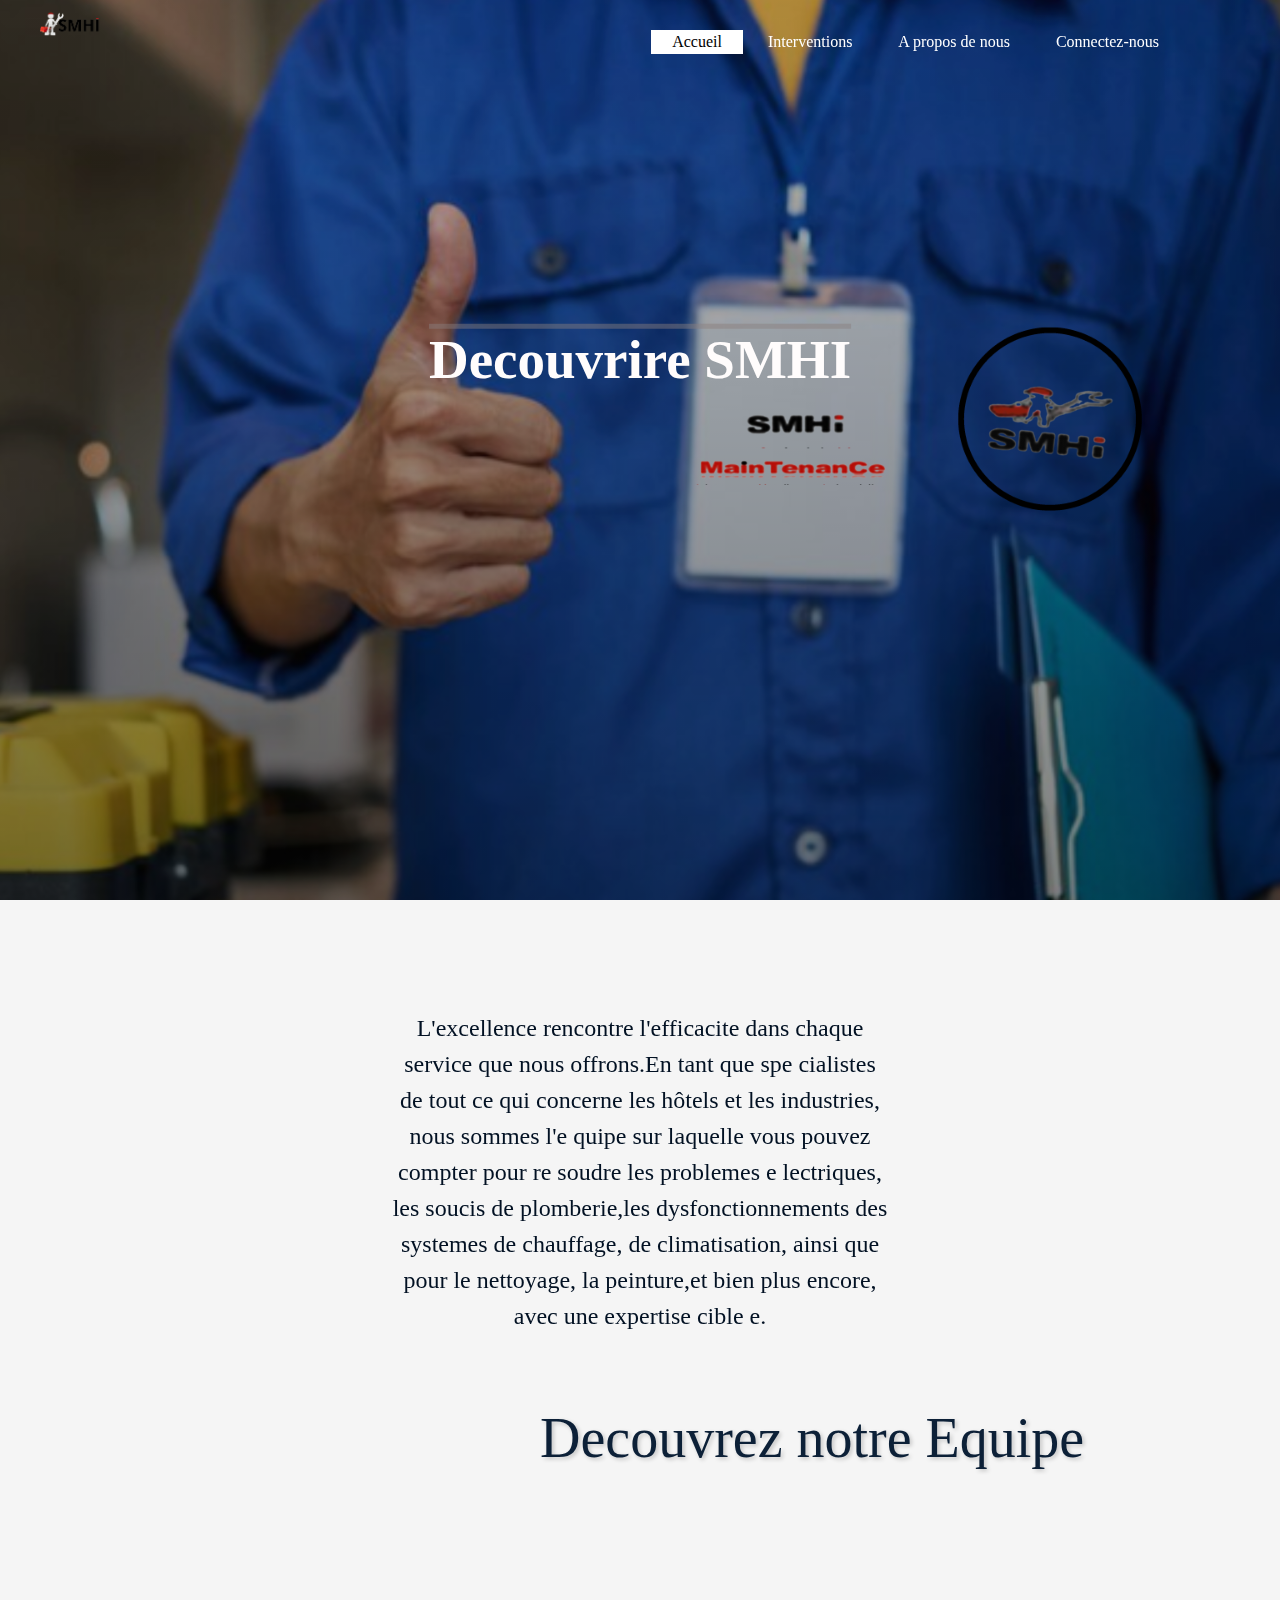
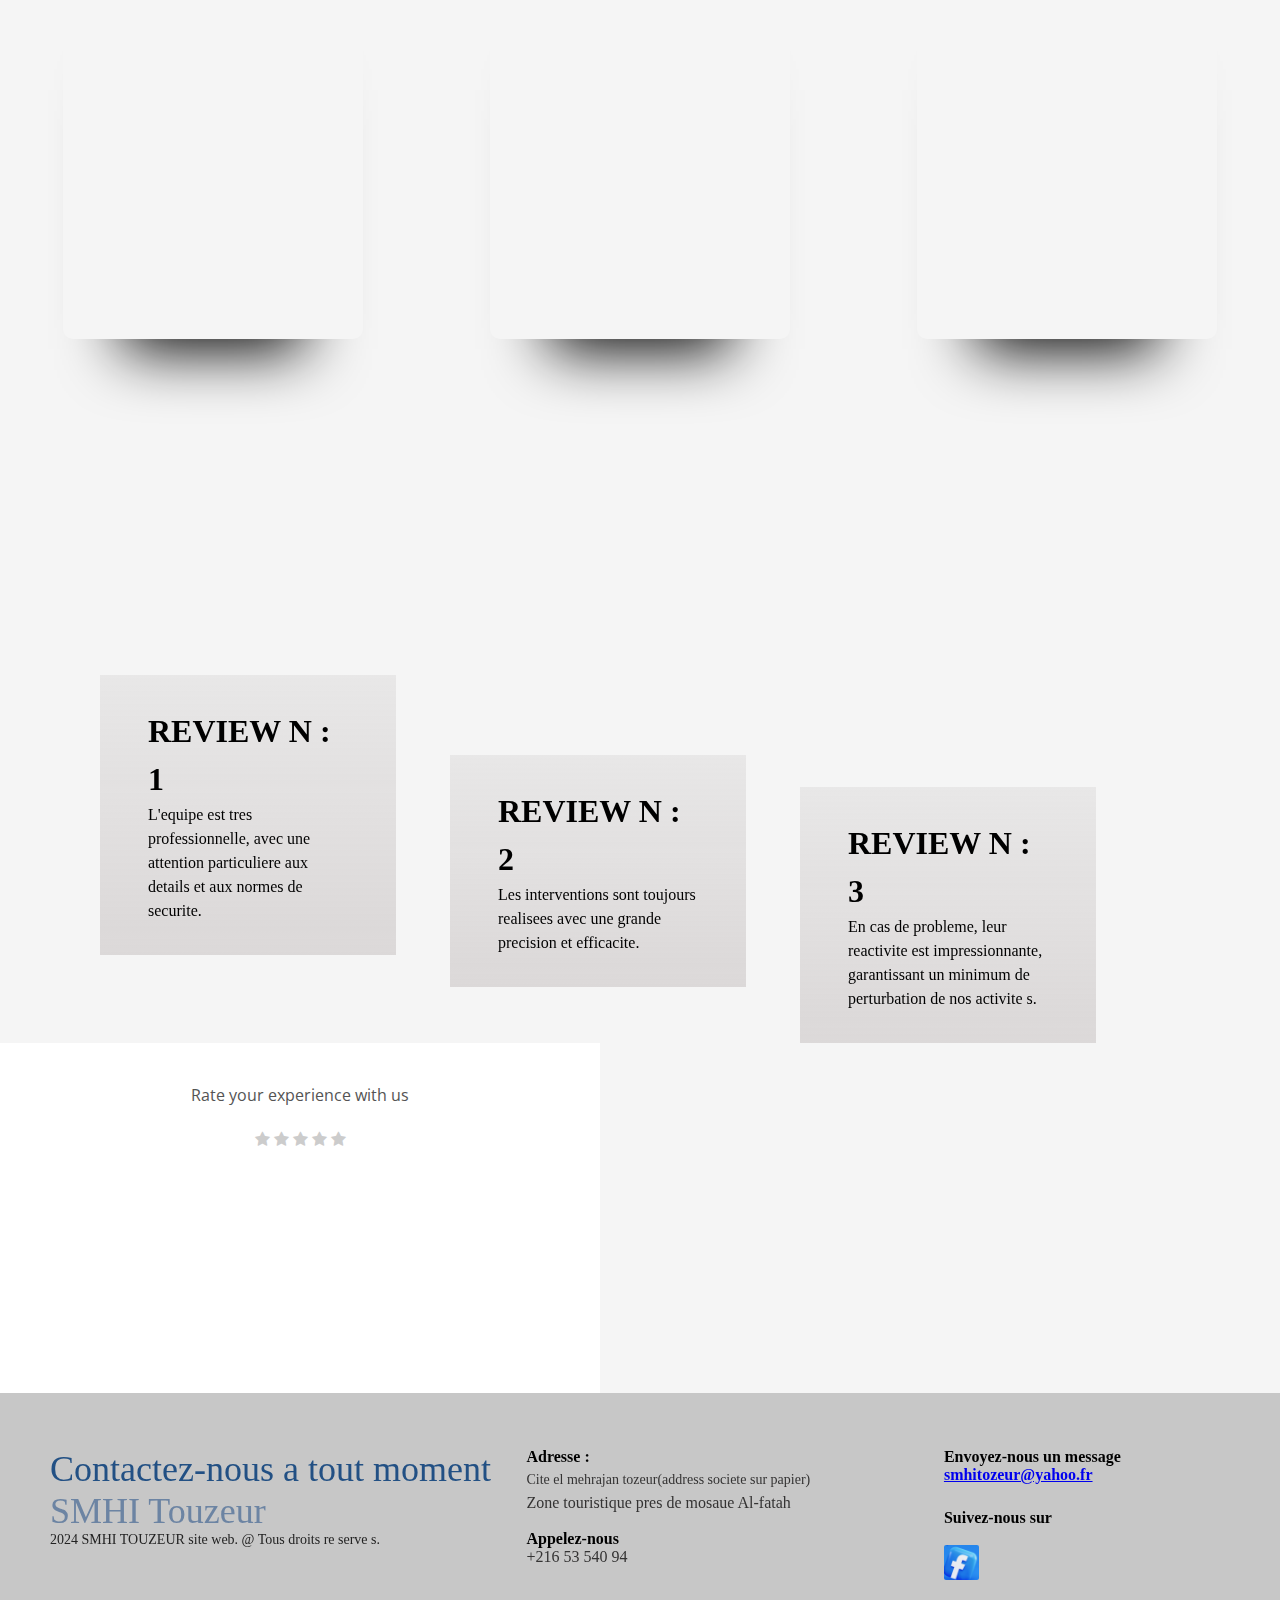
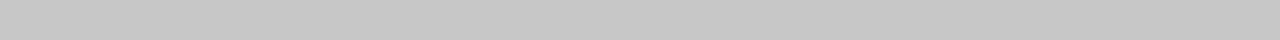
<file: about.html>
<html>
<head>
    <title> SMHI TOUZEUR</title>
    
    <link rel="stylesheet" type="text/css" href="style2.css">
    <style>
      

      .container {
        height: 100vh;
        width: 100vw;
        max-height: 800px;
        max-width: 1280px;
        min-height: 600px;
        min-width: 1000px;
        display: flex;
        justify-content: space-around;
        align-items: center;
        margin: 0 auto;
      }
      
      .border {
        height: 369px;
        width: 290px;
        background: transparent;
        border-radius: 10px;
        transition: border 1s;
        position: relative;
      }
      
      .border:hover {
        border: 1px solid white;
      }
      
      .card {
        height: 379px;
        width: 300px;
        margin-top: -450px;
        margin-bottom: 200px;
        background: grey;
        border-radius: 10px;
        transition-duration: 0.8s;
        overflow: hidden;
        background: black;
        box-shadow: 0 70px 63px -60px #000000;
        display: flex;
        justify-content: center;
        align-items: center;
        position: relative;
      }
      
      .card0 {
        background: url('https://previews.123rf.com/images/yupiramos/yupiramos1709/yupiramos170930748/87002873-portrait-homme-jeune-personnage-personne-dessin-anim%C3%A9-vector-illustration.jpg') center center no-repeat;
        background-size: 300px;
      }
      
      .card0:hover {
        background: url('https://previews.123rf.com/images/yupiramos/yupiramos1709/yupiramos170930748/87002873-portrait-homme-jeune-personnage-personne-dessin-anim%C3%A9-vector-illustration.jpg') left center no-repeat;
        background-size: 600px;
      }
      
      .card1 {
        background: url('https://previews.123rf.com/images/yupiramos/yupiramos1709/yupiramos170930748/87002873-portrait-homme-jeune-personnage-personne-dessin-anim%C3%A9-vector-illustration.jpg') center center no-repeat;
        background-size: 300px;
      }
      
      .card1:hover {
        background: url('https://previews.123rf.com/images/yupiramos/yupiramos1709/yupiramos170930748/87002873-portrait-homme-jeune-personnage-personne-dessin-anim%C3%A9-vector-illustration.jpg') left center no-repeat;
        background-size: 600px;
      }
      
      .card2 {
        background: url('https://previews.123rf.com/images/yupiramos/yupiramos1709/yupiramos170930748/87002873-portrait-homme-jeune-personnage-personne-dessin-anim%C3%A9-vector-illustration.jpg') center center no-repeat;
        background-size: 300px;
      }
      
      .card2:hover {
        background: url('https://previews.123rf.com/images/yupiramos/yupiramos1709/yupiramos170930748/87002873-portrait-homme-jeune-personnage-personne-dessin-anim%C3%A9-vector-illustration.jpg') left center no-repeat;
        background-size: 600px;
      }
      
      .card:hover h2,
      .card:hover .fa {
        opacity: 1;
      }
      
      h2 {
        font-family: 'Helvetica Neue', Helvetica, Arial, sans-serif;
        color: white;
        margin: 20px;
        opacity: 0;
        transition: opacity 1s;
      }
      
      .fa {
        opacity: 0;
        transition: opacity 1s;
      }
      
      .icons {
        position: absolute;
        fill: #fff;
        color: #fff;
        height: 130px;
        top: 226px;
        width: 50px;
        display: flex;
        flex-direction: column;
        align-items: center;
        justify-content: space-around;
      }
      
    </style>

</head>

<body>
	<header>
		<div class="main">
		<div class="logo">
			<img src="i1.png">
		</div>
		
		 <ul style="overflow-y: hidden;">
		 <li class="active"style="overflow-y: hidden;"><a href="index.html"><i class="fa fa-home"></i>Accueil</a></li>
     <li style="overflow-y: hidden;"><a href="inv.html">Interventions </a></li>
	
		 <li style="overflow-y: hidden;"><a href="about.html">A propos de nous </a></li>
         <li style="overflow-y: hidden;"><a href="contact.html">Connectez-nous </a></li>
        </ul> 
     </div>
     <div class="title">
        <h1>Decouvrire SMHI </h1>
    </div>
    

     </header>


<div class="bouncing-blobs-container">
    <div class="bouncing-blobs-glass"></div>
    <div class="bouncing-blobs">
      <div class="bouncing-blob bouncing-blob--blue"></div>
      <div class="bouncing-blob bouncing-blob--blue"></div>
      <div class="bouncing-blob bouncing-blob--blue"></div>
      <div class="bouncing-blob bouncing-blob--white"></div>
      <div class="bouncing-blob bouncing-blob--purple"></div>
      <div class="bouncing-blob bouncing-blob--purple"></div>
      <div class="bouncing-blob bouncing-blob--pink"></div>
    </div>
  </div>
  <div class="hero">
    <h2 style="overflow-y: hidden;">A propos de nous</h2>
    <p>L'excellence rencontre l'efficacite
       dans chaque service que nous offrons.En tant que spe
      cialistes de tout ce qui concerne les hôtels et les industries, nous sommes l'e
      quipe sur laquelle vous pouvez compter pour re
      soudre les problemes e
      lectriques, les soucis de plomberie,les dysfonctionnements des systemes de chauffage, de climatisation, ainsi que pour le nettoyage, la peinture,et bien plus encore, avec une expertise cible
      e.</p>
    
  </div>
  
  <br><br><br>
<h3 style="margin-left:540px;margin-bottom:16%; color: rgb(12, 32, 55); font: normal 56px 'Open Sans', cursive; text-shadow: 2px 2px 4px rgba(0, 0, 0, 0.2);">Decouvrez notre Equipe</h3>



<div class="container">
  <div class="card card0">
    <div class="border">
      <h2 style="color:#000000;">M. Nabile Chouchene <span>CEO</span></h2>
      <div class="icons">
        <i class="fa fa-codepen" aria-hidden="true"></i>
        <i class="fa fa-instagram" aria-hidden="true"></i>
        <i class="fa fa-dribbble" aria-hidden="true"></i>
        <i class="fa fa-twitter" aria-hidden="true"></i>
        <i class="fa fa-facebook" aria-hidden="true"></i>
      </div>
    </div>
  </div>
  <div class="card card1">
    <div class="border">
      <h2 style="color:#000000;">M. Riadh Chouchene<span> Directeur</span>
      </h2>
      <div class="icons">
        <i class="fa fa-codepen" aria-hidden="true"></i>
        <i class="fa fa-instagram" aria-hidden="true"></i>
        <i class="fa fa-dribbble" aria-hidden="true"></i>
        <i class="fa fa-twitter" aria-hidden="true"></i>
        <i class="fa fa-facebook" aria-hidden="true"></i>
      </div>
    </div>
  </div>
  <div class="card card2">
    <div class="border">
      <h2 style="color:#000000;">M.Amine Chouchene <span> Chef de departement IT</span> </h2>
      <div class="icons">
        <i class="fa fa-codepen" aria-hidden="true"></i>
        <i class="fa fa-instagram" aria-hidden="true"></i>
        <i class="fa fa-dribbble" aria-hidden="true"></i>
        <i class="fa fa-twitter" aria-hidden="true"></i>
        <i class="fa fa-facebook" aria-hidden="true"></i>
      </div>
    </div>
  </div>
</div>


 <section style="margin-left: 100px; margin-top:-200px;">
	<div>
		<h1>REVIEW N : 1</h1>
		<p>L'equipe est tres professionnelle, avec une attention particuliere aux details et aux normes de securite.</p>
	</div>
</section>
<section style="margin-left: 450px; margin-top:-200px;">
	<div>
		<h1>REVIEW N : 2</h1>
		<p>Les interventions sont toujours realisees avec une grande precision et efficacite.</p>
	</div>
</section>
<section style="margin-left:800px; margin-top:-200px;">
	<div>
		<h1>REVIEW N : 3</h1>
		<p>En cas de probleme, leur reactivite
       est impressionnante, garantissant un minimum de perturbation de nos activite
      s.</p>
	</div>
</section>






<iframe id="iFrame3" name="right" src="review.html" frameborder="0" width="600px" height="350"></iframe>























<footer class="footer-distributed">

  <div class="footer-left">

    <h3>Contactez-nous  a tout moment<span> SMHI Touzeur</span></h3>


    <p class="footer-company-name">2024 SMHI TOUZEUR site web. @ Tous droits re
      serve
      s.</p>
  </div>

  <div class="footer-center">

    <div>
      <i class="fa fa-map-marker"></i><h4>Adresse : </h4>
      <p><span>Cite el mehrajan tozeur(address societe sur papier)
        </span> Zone touristique pres de mosaue Al-fatah</p>
    </div>
    <br>
    <div>
      <i class="fa fa-phone"></i><h4>Appelez-nous</h4>
      <p>    <span>   </span>        +216 53 540 94</p>
    </div>

    

  </div>

  <div class="footer-right">

  
    <div>
        <i class="fa fa-envelope"></i><h4>Envoyez-nous un message</h4>
        <p><a href="mailto:smhitozeur@yahoo.fr">smhitozeur@yahoo.fr</a></p>
      </div>
    <div class="footer-icons">
      <h4>Suivez-nous sur</h4> <br>
     <p style="overflow-y: hidden;"> <span><a href="https://www.facebook.com/smhiTozeur"><i class="fa fa-facebook"></i></a></span></p>
      

    </div>

  </div>

</footer>






     </body>






<script>
    const MIN_SPEED = 2.0
const MAX_SPEED = 2.5

function randomNumber(min, max) {
  return Math.random() * (max - min) + min
}

class Blob {
  constructor(el) {
    this.el = el
    const boundingRect = this.el.getBoundingClientRect()
    this.size = boundingRect.width
    this.initialX = randomNumber(0, window.innerWidth - this.size)
    this.initialY = randomNumber(0, window.innerHeight - this.size)
    this.el.style.top = `${this.initialY}px`
    this.el.style.left = `${this.initialX}px`
    this.vx =
      randomNumber(MIN_SPEED, MAX_SPEED) * (Math.random() > 0.5 ? 1 : -1)
    this.vy =
      randomNumber(MIN_SPEED, MAX_SPEED) * (Math.random() > 0.5 ? 1 : -1)
    this.x = this.initialX
    this.y = this.initialY
  }

  update() {
    this.x += this.vx
    this.y += this.vy
    if (this.x >= window.innerWidth - this.size) {
      this.x = window.innerWidth - this.size
      this.vx *= -1
    }
    if (this.y >= window.innerHeight - this.size) {
      this.y = window.innerHeight - this.size
      this.vy *= -1
    }
    if (this.x <= 0) {
      this.x = 0
      this.vx *= -1
    }
    if (this.y <= 0) {
      this.y = 0
      this.vy *= -1
    }
  }

  move() {
    this.el.style.transform = `translate(${this.x - this.initialX}px, ${
      this.y - this.initialY
    }px)`
  }
}

function initBlobs() {
  const blobEls = document.querySelectorAll('.bouncing-blob')
  const blobs = Array.from(blobEls).map((blobEl) => new Blob(blobEl))

  function update() {
    requestAnimationFrame(update)
    blobs.forEach((blob) => {
      blob.update()
      blob.move()
    })
  }

  requestAnimationFrame(update)
}

initBlobs()

</script>




</html>
</file>
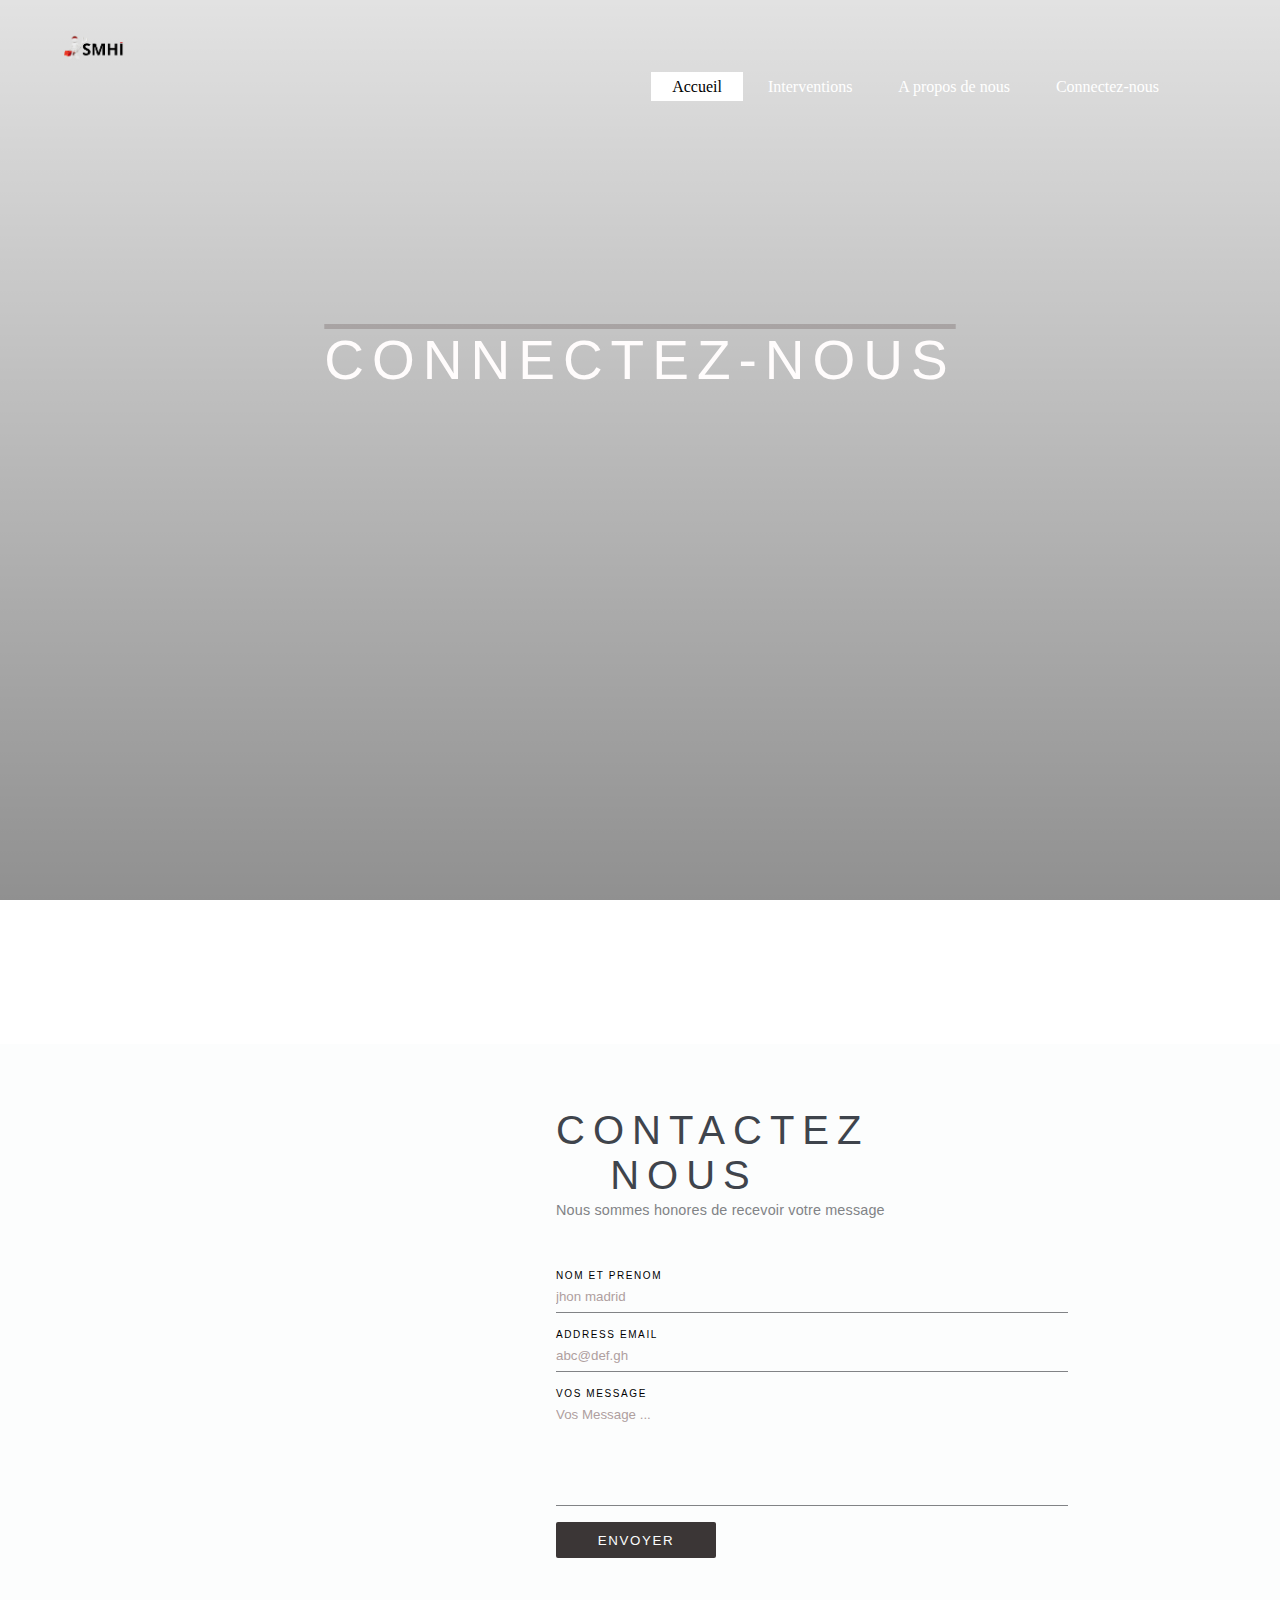
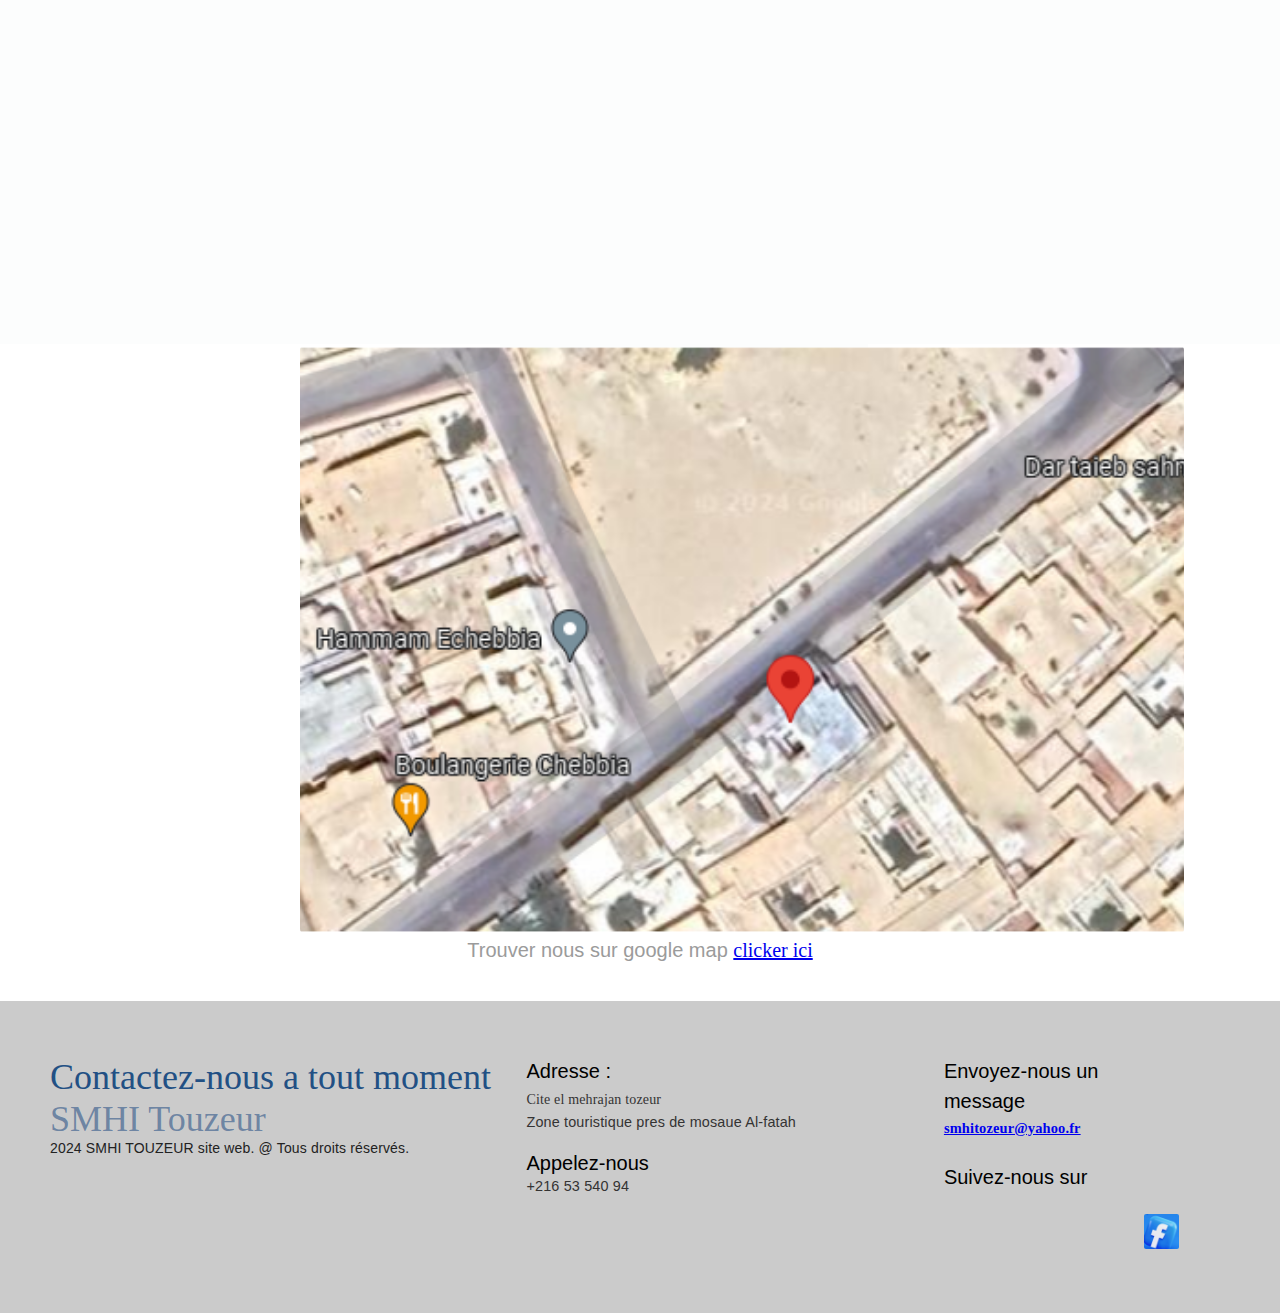
<file: contact.html>
<html>
<head>
    <title> SMHI TOUZEUR</title>
    <meta charset="UTF-8">
    <meta name="viewport" content="width=device-width, initial-scale=1.0">
    <style>
        *{
            margin: 0;
            padding: 0;
            font-family :'Times New Roman', Times, serif;
            overflow-x: visible;
            
        }
        header{
            width: 100%;
            background-image:linear-gradient(rgba(0, 0, 0, 0.114),rgba(0, 0, 0, 0.437)), url("https://www.integrance.fr/sites/default/files/styles/main_image/public/media/images/2022-01/mutuelle-integrance-home-par-telephone-nous-contacter.png?itok=rLsaIBLn");
            height: 100vh;
            background-size: cover;
            background-position: center;
            min-height: 100px;
            overflow-x: hidden;
        }
        ul{
            
            float:right;
            list-style-type: none;
            margin-top: 30px;
            margin-right:60px ;
        }
        ul li{
            display: inline-block;
            color: #ffffff;
        }
        ul li a{
            text-decoration: none;
            color: #ffffff;
            padding: 5px 20px;
            border: 1px solid transparent;
            transition: 0.5s ease;
        
        }
        
        ul li a:hover{
            background-color: #fff;
            color: #6d6969;
        }
        
        ul li.active a{
        background-color:#fff;
            color: #000;
        
        }
        
        .logo img{
            float: left;
            width: 60px;
            height: 200px;
            height: auto;
            border-radius: 15px;
        }
        
        .main{
        max-width: 1200px;
        margin: auto;
        }
        
        .main ul li:hover .sub-menu
        {
        display: block;
        position: absolute;
        background-color: rgb(0,45,117);
        margin-top: 12px;
        margin-left: -8px;
        }
        
        .main ul li:hover .sub-menu ul 
        {
        display: block;
        margin:6px;
        
        }
        .main ul li:hover .sub-menu ul li
        {
        width: 75px;
        padding: 5px;
        border-bottom: 1px#fff;
        background: transparent;
        transition: 0.4s ease;
        text-align: left;
        border-radius: 0;
        
        }
        
        .main ul li:hover .sub-menu ul li:last-child 
        {
        border-bottom: none;
        }
        
        
       header .title{
            
            position: absolute;
            text-decoration: overline;
            text-decoration-color: #897e7e77;
            top: 40%;
            left: 50%;
            transform: translate(-50%,-50%);
        }
        
        .title h1{
            color: #fffcfc;
            font-size: 55px;
        }
   
        
        h1 {
            font-family: 'Poppins', sans-serif, 'arial';
            font-weight: 600;
            font-size: 72px;
            color: rgb(72, 72, 72);
            text-align: center;
        }
        
        h4 {
            font-family: 'Roboto', sans-serif, 'arial';
            font-weight: 400;
            font-size: 20px;
            color: #9b9b9b;
            line-height: 1.5;
        }
        




        :root {
          --primary-color: #010712;
          --secondary-color: #818386;
          --bg-color: #FCFDFD;
          --button-color: #3B3636;
          --h1-color: #3F444C;
        }
        
        [data-theme="dark"] {
          --primary-color: #FCFDFD;
          --secondary-color: #818386;
          --bg-color: #010712;
          --button-color: #818386;
          --h1-color: #FCFDFD;
        }
        
        
        
        .contact-container {
          display: flex;
          width: 100vw;
          height: 100vh;
          background: var(--bg-color);
        }
        
        .left-col {
          width: 500px;
          height: 100%;
          background-image: url("https://www.primobox.com/wp-content/uploads/2022/06/contactez_nous_primobox.png");
          background-size:contain ;
          background-repeat: no-repeat;
          overflow-x: hidden;
        }
        
        .logo {
          width: 10rem;
          padding: 1.5rem;
        }
        
        .right-col {
          background: var(--bg-color);
          width: 20%;
          height: 100%;
          
          padding: 4rem 3.5rem;
        }
        
        h1, label, button {
          font-family: 'Jost', sans-serif;
          font-weight: 400;
          letter-spacing: 0.1rem;
          color:#000000;
        }
        
        h1 {
          color:var(--h1-color);
          text-transform: uppercase;
          font-size: 2.5rem;
          letter-spacing: 0.5rem;
          font-weight: 300;
        }
        
        p {
          color: var(--secondary-color);
          font-size: 0.9rem;
          letter-spacing: 0.01rem;
          width: 40vw;
          margin: 0.25rem 0;
        }
        
        label {
          color: black;
          text-transform: uppercase;
          font-size: 0.625rem;
        }
        
        form {
          width: 31.25rem;
          position: absolute;
          margin-top: 2rem;
          padding: 1rem 0;
        }
        
        input, textarea, label {
          width: 40vw;
          display: block;
        }
        
        p , placeholder, input, textarea {
          font-family: 'Helvetica Neue', sans-serif;
        }
        
        input::placeholder, textarea::placeholder {
          color:rgb(175, 159, 159) ;
        }
        
        input, textarea {
          color: var(--primary-color);
          font-weight: 500;
          background: var(--bg-color);
          border: none;
          border-bottom: 1px solid var(--secondary-color);
          padding: 0.5rem 0;
          margin-bottom: 1rem;
          outline: none;
        }
        
        textarea {
          resize: none;
        }
        
        button {
          text-transform: uppercase;
          font-weight: 300;
          background: var(--button-color);
          color: var(--bg-color);
          width: 10rem;
          height: 2.25rem;
          border: none;
          border-radius: 2px;
          outline: none;
          cursor: pointer;
        }
        
        input:hover, textarea:hover, button:hover {
          opacity: 0.5;
        }
        
        button:active {
          opacity: 0.8;
        }
     
        
       
        
        .slider {
          background-color: #ccc;
          bottom: 0;
          cursor: pointer;
          left: 0;
          position: absolute;
          right: 0;
          top: 0;
          transition: .4s;
        }
        
        .slider:before {
          background-color: #fff;
          bottom: 0.25rem;
          content: "";
          width: 26px;
          height: 26px;
          left: 0.25rem;
          position: absolute;
          transition: .4s;
        }
        
        input:checked + .slider {
          background-color: var(--button-color);
        }
        
        input:checked + .slider:before {
          transform: translateX(26px);
        }
        
        .slider.round {
          border-radius: 34px;
        }
        
        .slider.round:before {
          border-radius: 50%;
        }
        
        #error, #success-msg {
          width: 40vw;
          margin: 0.125rem 0;
          font-size: 0.75rem;
          text-transform: uppercase;
          font-family: 'Jost';
          color: var(--secondary-color);
          }
        
        
          #success-msg {
          transition-delay: 3s;
          }
        
        @media only screen and (max-width: 950px) {
       
          h1 {
            font-size: 1.75rem;
          }
          p {
            font-size: 0.7rem;
          }
          input, textarea, button {
            font-size: 0.65rem;
          }
     
        
        .slider:before {
          background-color: #fff;
          bottom: 0.25rem;
          content: "";
          width: 20px;
          height: 20px;
          left: 0.25rem;
          position: absolute;
          transition: .4s;
        }
          input:checked + .slider:before {
          transform: translateX(16px);
        }
        
        .slider.round {
          border-radius: 15px;
        }
        
        .slider.round:before {
          border-radius: 50%;
        }
        
        }







        





/*footer*/

@import url(https://fonts.googleapis.com/css?family=Open+Sans:400,500,300,700);
footer{
	
  overflow-x: hidden;
background-color: rgba(107, 107, 107, 0.12);
  font-family: Open Sans;
}

section {
  width: 100%;
  display: inline-block;
  background: #5756562a;
  height: 50vh;
  text-align: center;
  font-size: 22px;
  font-weight: 700;
  text-decoration: underline;
}

.footer-distributed{
  background: #a8a8a898;
  box-shadow: 0 1px 1px 0 rgba(112, 19, 19, 0.12);
  box-sizing: border-box;
  width: 100%;
  text-align: left;
  font: bold 16px sans-serif;
  padding: 55px 50px;
}

.footer-distributed .footer-left,
.footer-distributed .footer-center,
.footer-distributed .footer-right{
  display: inline-block;
  vertical-align: top;
}
.footer-distributed .footer-left{
  width: 40%;
}
.footer-distributed h3{
  color: rgb(34, 80, 132);
  font: normal 36px 'Open Sans', cursive;
  margin: 0;
}

.footer-distributed h3 span{
  color:  #6b83a2fd;
}
footer h4{
    color: #000;
}
/* Footer links */

.footer-distributed .footer-links{
  color:  #2b2b2b;
  margin: 20px 0 12px;
  padding: 0;
}

.footer-distributed .footer-links a{
  display:inline-block;
  line-height: 1.8;
  font-weight:400;
  text-decoration: none;
  color:  inherit;
}

.footer-distributed .footer-company-name{
  color:  #222;
  font-size: 14px;
  font-weight: normal;
  margin: 0;
}
.footer-distributed .footer-center{
  width: 35%;
}

.footer-distributed .footer-center i{
  background-color:  #3d3f4128;
  color: #2a2929;
  font-size: 25px;
  width: 38px;
  height: 38px;
  border-radius: 50%;
  text-align: center;
  line-height: 42px;
  margin: 10px 15px;
  vertical-align: middle;
}

.footer-distributed .footer-center i.fa-envelope{
  font-size: 17px;
  line-height: 38px;
}

.footer-distributed .footer-center p{
  display: inline-block;
  color: #343333;
  font-weight:400;
  vertical-align: middle;
  margin:0;
}

.footer-distributed .footer-center p span{
  display:block;
  font-weight: normal;
  font-size:14px;
  line-height:2;
}

.footer-distributed .footer-center p a{
  color:  rgb(11, 43, 80);
  text-decoration: none;;
}

.footer-distributed .footer-links a:before {
  content: "|";
  font-weight:300;
  font-size: 20px;
  left: 0;
  color: #fff;
  display: inline-block;
  padding-right: 5px;
}

.footer-distributed .footer-links .link-1:before {
  content: none;
}


.footer-distributed .footer-right{
  width: 20%;
}

.footer-distributed .footer-company-about{
  line-height: 20px;
  color:  #92999f;
  font-size: 13px;
  font-weight: normal;
  margin: 0;
}

.footer-distributed .footer-company-about span{
  display: block;
  color:  #ffffff;
  font-size: 14px;
  font-weight: bold;
  margin-bottom: 20px;
}

.footer-distributed .footer-icons{
  margin-top: 25px;
  
}

.footer-distributed .footer-icons a{
  display: inline-block;
  width: 35px;
  height: 35px;
  cursor: pointer;
background-image: url(i15.png);
border-radius: 10px;
background-attachment: cover;
background-position: right;
background-size: 70px;
  border-radius: 2px;

  font-size: 20px;
  color: #080808;
  text-align: center;
  line-height: 35px;

  margin-right: 3px;
  margin-bottom: 5px;
}

@media (max-width: 880px) {

  .footer-distributed{
    font: bold 14px sans-serif;
  }

  .footer-distributed .footer-left,
  .footer-distributed .footer-center,
  .footer-distributed .footer-right{
    display: block;
    width: 100%;
    margin-bottom: 40px;
    text-align: center;
  }

  .footer-distributed .footer-center i{
    margin-left: 0;
	
  }

}







:root {
  --card-height: 65vh;
  --card-width: calc(var(--card-height) * 1.5);
}



.card {
  
  width: var(--card-width);
  height: var(--card-height);
  padding: 3px;
  position: relative;
  border-radius: 6px;
  justify-content: right;
  align-items: center;
  text-align: right;
  display: flex;
  font-size: 1.5em;
  color: rgb(13, 31, 132);
  cursor: pointer;
  font-family: cursive;
  margin-left: 300px;

  box-shadow: #080808;
  background-image: url("i16.png");
  background-position: 50%;
  background-size: cover;
}

.card:hover {
  color: rgb(150, 153, 154);
  transition: color 1s;
}
.card:hover:before, .card:hover:after {
  animation: none;
  opacity: 0;
}


.card::before {
  content: "";
  width: 104%;
  height: 102%;
  border-radius: 8px;
  
}

.card::after {
  position: absolute;
  content: "";
  top: calc(var(--card-height) / 6);
  left: 0;
  right: 0;
  z-index: -1;
  height: 100%;
  width: 100%;
  margin: 0 auto;
  transform: scale(0.8);
  filter: blur(calc(var(--card-height) / 6));
  
}


span a {
  color: #041a69;
  text-decoration: none;
  font-family: sans-serif;
  font-weight: bold;
background-image:linear-gradient(rgba(0, 0, 0, 0.114),rgba(0, 0, 0, 0.437)) ;
  margin-left: 200px;
}
     
    </style>
</head>

<body>
	<header>
		<div class="main">
		<div class="logo">
			<img src="i1.png">
		</div>
		
		 <ul>
		 <li class="active"><a href="index.html"><i class="fa fa-home"></i>Accueil</a></li>
		 <li><a href="inv.html">Interventions </a></li>

		 <li><a href="about.html">A propos de nous </a></li>
         <li><a href="contact.html">Connectez-nous </a></li>
        </ul> 
     </div>
     <div class="title">
        <h1>Connectez-nous</h1>
    </div>
    

     </header>
     <body>
    
      <br><br><br><br><br><br><br><br>

      <div class="contact-container">
        <div class="left-col">
          
        </div>
        <div class="right-col">
          <div class="theme-switch-wrapper">
         
              
           
        </label>
      </div>
          
          <h1>Contactez nous</h1>
          <p>Nous sommes honores de recevoir votre message</p>
          
          <form id="contact-form" method="POST" action="script1.php">
            <label for="name">Nom et Prenom</label>
        <input type="text" id="nom" name="nom" placeholder="jhon madrid" required>
            <label for="e_mail">Address Email </label>
        <input type="email" id="email" name="email" placeholder="abc@def.gh" required>
            <label for="message">Vos Message</label>
        <textarea rows="6" placeholder="Vos Message ..." id="message" name="message" required></textarea>
           <button type="submit" id="submit" name="submit">Envoyer</button>
        
      </form>
      
        </div>
      </div>
    


<div class="card">
  </div>
  <h4 style="text-align: center;">Trouver nous sur google map  <a href="https://www.google.com/maps/place/33%C2%B054'59.2%22N+8%C2%B007'19.5%22E/@33.9163903,8.1218566,139m/data=!3m1!1e3!4m4!3m3!8m2!3d33.9164444!4d8.1220833!5m1!1e4?entry=ttu">clicker ici</a> </h4>
 


<br><br>

























<footer class="footer-distributed">
    <div class="footer-left">
       <h3>Contactez-nous  a tout moment<span> SMHI Touzeur</span></h3>
      <p class="footer-company-name">2024 SMHI TOUZEUR site web. @ Tous droits réservés.</p>
    </div>
    <div class="footer-center"> 
      <div>
        <i class="fa fa-map-marker"></i><h4>Adresse : </h4>
        <p><span>Cite el mehrajan tozeur
          </span> Zone touristique pres de mosaue Al-fatah</p>
      </div><br><div><i class="fa fa-phone"></i><h4>Appelez-nous</h4> <p>    <span>   </span>        +216 53 540 94</p></div></div>
<div class="footer-right">
   <div><i class="fa fa-envelope"></i><h4>Envoyez-nous un message</h4><p><a href="mailto:smhitozeur@yahoo.fr">smhitozeur@yahoo.fr</a></p>
        </div><div class="footer-icons"> <h4>Suivez-nous sur</h4> <br>
       <p> <span><a href="https://www.facebook.com/smhiTozeur"><i class="fa fa-facebook"></i></a></span></p>
      </div>
    </div>


    
  
  </footer>















        </body>

<script>
 



const name = document.getElementById('name');
const email = document.getElementById('email');
const message = document.getElementById('message');
const contactForm = document.getElementById('contact-form');
const errorElement = document.getElementById('error');
const successMsg = document.getElementById('success-msg');
const submitBtn = document.getElementById('submit');
  
const validate = (e) => {

 
  if (name.value.length < 3) {
    errorElement.innerHTML = 'Veuillez ecrire Nom valid ';
    return false;
  } 
  
  if (!(email.value.includes('.') && (email.value.includes('@')))) {
    errorElement.innerHTML = 'Veuillez ecrire address email valid ';
    return false;
  } 

  if (!emailIsValid(email.value)) {
    errorElement.innerHTML = 'Veuillez ecrire address email valid  .';
    return false;
  }

  if (message.value.length < 10) {
    errorElement.innerHTML = 'Veuillez ecrire un message plus long.';
    return false;
  }

}

const emailIsValid = email => {
  return /^[^\s@]+@[^\s@]+\.[^\s@]+$/.test(email);
}

</script>


















        </html>
</file>
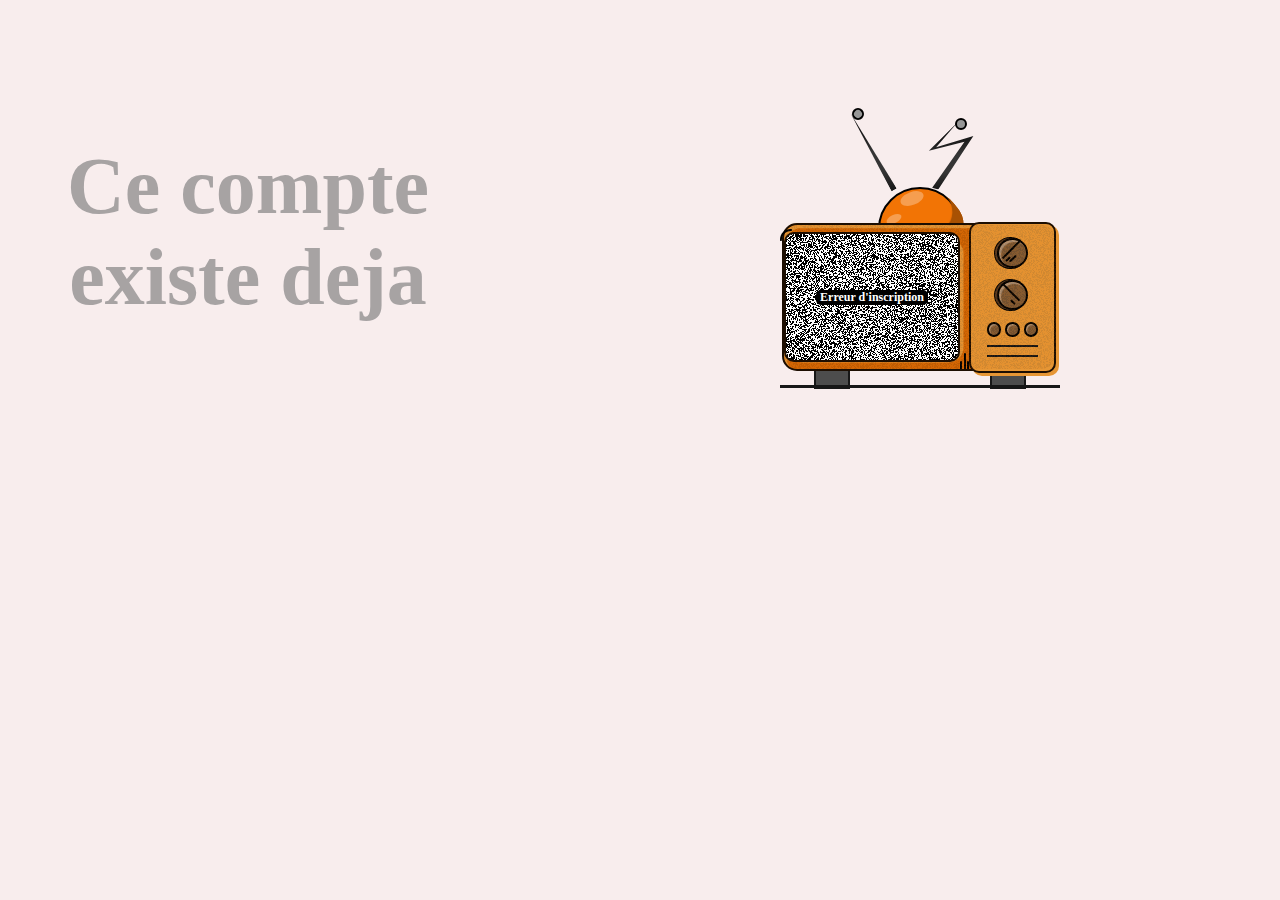
<file: erreur.html>
<!DOCTYPE html>
<head>
    <style>
/* Design Inspired by one of Stefan Devai's Design on Dribble */
body{

    background-color: rgb(248, 237, 237);
}
.main_wrapper {
    display: flex;
    align-items: center;
    justify-content: center;
    width: 30em;
    height: 30em;
  }
  
  .main {
    display: flex;
    flex-direction: column;
    align-items: center;
    justify-content: center;
    margin-top: 5em;
    margin-left: 280%;
  }
  
  .antenna {
    width: 5em;
    height: 5em;
    border-radius: 50%;
    border: 2px solid black;
    background-color: #f27405;
    margin-bottom: -6em;
    margin-left: 0em;
    z-index: -1;
  }
  .antenna_shadow {
    position: absolute;
    background-color: transparent;
    width: 50px;
    height: 56px;
    margin-left: 1.68em;
    border-radius: 45%;
    transform: rotate(140deg);
    border: 4px solid transparent;
    box-shadow: inset 0px 16px #a85103, inset 0px 16px 1px 1px #a85103;
    -moz-box-shadow: inset 0px 16px #a85103, inset 0px 16px 1px 1px #a85103;
  }
  .antenna::after {
    content: "";
    position: absolute;
    margin-top: -9.4em;
    margin-left: 0.4em;
    transform: rotate(-25deg);
    width: 1em;
    height: 0.5em;
    border-radius: 50%;
    background-color: #f69e50;
  }
  .antenna::before {
    content: "";
    position: absolute;
    margin-top: 0.2em;
    margin-left: 1.25em;
    transform: rotate(-20deg);
    width: 1.5em;
    height: 0.8em;
    border-radius: 50%;
    background-color: #f69e50;
  }
  .a1 {
    position: relative;
    top: -102%;
    left: -130%;
    width: 12em;
    height: 5.5em;
    border-radius: 50px;
    background-image: linear-gradient(
      #171717,
      #171717,
      #353535,
      #353535,
      #171717
    );
    transform: rotate(-29deg);
    clip-path: polygon(50% 0%, 49% 100%, 52% 100%);
  }
  .a1d {
    position: relative;
    top: -211%;
    left: -35%;
    transform: rotate(45deg);
    width: 0.5em;
    height: 0.5em;
    border-radius: 50%;
    border: 2px solid black;
    background-color: #979797;
    z-index: 99;
  }
  .a2 {
    position: relative;
    top: -210%;
    left: -10%;
    width: 12em;
    height: 4em;
    border-radius: 50px;
    background-color: #171717;
    background-image: linear-gradient(
      #171717,
      #171717,
      #353535,
      #353535,
      #171717
    );
    margin-right: 5em;
    clip-path: polygon(
      47% 0,
      47% 0,
      34% 34%,
      54% 25%,
      32% 100%,
      29% 96%,
      49% 32%,
      30% 38%
    );
    transform: rotate(-8deg);
  }
  .a2d {
    position: relative;
    top: -294%;
    left: 94%;
    width: 0.5em;
    height: 0.5em;
    border-radius: 50%;
    border: 2px solid black;
    background-color: #979797;
    z-index: 99;
  }
  
  .notfound_text {
    background-color: black;
    padding-left: 0.3em;
    padding-right: 0.3em;
    font-size: 0.75em;
    color: white;
    letter-spacing: 0;
    border-radius: 5px;
    z-index: 10;
  }
  .tv {
    
    width: 17em;
    height: 9em;
    margin-top: 3em;
    border-radius: 15px;
    background-color: #d36604;
    display: flex;
    justify-content: center;
    border: 2px solid #1d0e01;
    box-shadow: inset 0.2em 0.2em #e69635;
  }
  .tv::after {
    content: "";
    position: absolute;
    width: 17em;
    height: 9em;
    border-radius: 15px;
    background: repeating-radial-gradient(#d36604 0 0.0001%, #00000070 0 0.0002%)
        50% 0/2500px 2500px,
      repeating-conic-gradient(#d36604 0 0.0001%, #00000070 0 0.0002%) 60% 60%/2500px
        2500px;
    background-blend-mode: difference;
    opacity: 0.09;
  }
  .curve_svg {
    position: absolute;
    margin-top: 0.25em;
    margin-left: -0.25em;
    height: 12px;
    width: 12px;
  }
  .display_div {
    display: flex;
    align-items: center;
    align-self: center;
    justify-content: center;
    border-radius: 15px;
    box-shadow: 3.5px 3.5px 0px #e69635;
  }
  .screen_out {
    width: auto;
    height: auto;
  
    border-radius: 10px;
  }
  .screen_out1 {
    width: 11em;
    height: 7.75em;
    display: flex;
    align-items: center;
    justify-content: center;
    border-radius: 10px;
  }
  .screen {
    width: 13em;
    height: 7.85em;
    font-family: Montserrat;
    border: 2px solid #1d0e01;
    background: repeating-radial-gradient(#000 0 0.0001%, #ffffff 0 0.0002%) 50% 0/2500px
        2500px,
      repeating-conic-gradient(#000 0 0.0001%, #ffffff 0 0.0002%) 60% 60%/2500px
        2500px;
    background-blend-mode: difference;
    animation: b 0.2s infinite alternate;
    border-radius: 10px;
    z-index: 99;
    display: flex;
    align-items: center;
    justify-content: center;
    font-weight: bold;
    color: #252525;
    letter-spacing: 0.15em;
    text-align: center;
  }
  @keyframes b {
    100% {
      background-position: 50% 0, 60% 50%;
    }
  }

  
  .lines {
    display: flex;
    column-gap: 0.1em;
    align-self: flex-end;
  }
  .line1,
  .line3 {
    width: 2px;
    height: 0.5em;
    background-color: black;
    border-radius: 25px 25px 0px 0px;
    margin-top: 0.5em;
  }
  .line2 {
    flex-grow: 1;
    width: 2px;
    height: 1em;
    background-color: black;
    border-radius: 25px 25px 0px 0px;
  }
  
  .buttons_div {
    width: 4.25em;
    align-self: center;
    height: 8em;
    background-color: #e69635;
    border: 2px solid #1d0e01;
    padding: 0.6em;
    border-radius: 10px;
    display: flex;
    align-items: center;
    justify-content: center;
    flex-direction: column;
    row-gap: 0.75em;
    box-shadow: 3px 3px 0px #e69635;
  }
  .b1 {
    width: 1.65em;
    height: 1.65em;
    border-radius: 50%;
    background-color: #7f5934;
    border: 2px solid black;
    box-shadow: inset 2px 2px 1px #b49577, -2px 0px #513721,
      -2px 0px 0px 1px black;
  }
  .b1::before {
    content: "";
    position: absolute;
    margin-top: 1em;
    margin-left: 0.5em;
    transform: rotate(47deg);
    border-radius: 5px;
    width: 0.1em;
    height: 0.4em;
    background-color: #000000;
  }
  .b1::after {
    content: "";
    position: absolute;
    margin-top: 0.9em;
    margin-left: 0.8em;
    transform: rotate(47deg);
    border-radius: 5px;
    width: 0.1em;
    height: 0.55em;
    background-color: #000000;
  }
  .b1 div {
    content: "";
    position: absolute;
    margin-top: -0.1em;
    margin-left: 0.65em;
    transform: rotate(45deg);
    width: 0.15em;
    height: 1.5em;
    background-color: #000000;
  }
  .b2 {
    width: 1.65em;
    height: 1.65em;
    border-radius: 50%;
    background-color: #7f5934;
    border: 2px solid black;
    box-shadow: inset 2px 2px 1px #b49577, -2px 0px #513721,
      -2px 0px 0px 1px black;
  }
  .b2::before {
    content: "";
    position: absolute;
    margin-top: 1.05em;
    margin-left: 0.8em;
    transform: rotate(-45deg);
    border-radius: 5px;
    width: 0.15em;
    height: 0.4em;
    background-color: #000000;
  }
  .b2::after {
    content: "";
    position: absolute;
    margin-top: -0.1em;
    margin-left: 0.65em;
    transform: rotate(-45deg);
    width: 0.15em;
    height: 1.5em;
    background-color: #000000;
  }
  .speakers {
    display: flex;
    flex-direction: column;
    row-gap: 0.5em;
  }
  .speakers .g1 {
    display: flex;
    column-gap: 0.25em;
  }
  .speakers .g1 .g11,
  .g12,
  .g13 {
    width: 0.65em;
    height: 0.65em;
    border-radius: 50%;
    background-color: #7f5934;
    border: 2px solid black;
    box-shadow: inset 1.25px 1.25px 1px #b49577;
  }
  .speakers .g {
    width: auto;
    height: 2px;
    background-color: #171717;
  }
  
  .bottom {
    width: 100%;
    height: auto;
    display: flex;
    align-items: center;
    justify-content: center;
    column-gap: 8.7em;
  }
  .base1 {
    height: 1em;
    width: 2em;
    border: 2px solid #171717;
    background-color: #4d4d4d;
    margin-top: -0.15em;
    z-index: -1;
  }
  .base2 {
    height: 1em;
    width: 2em;
    border: 2px solid #171717;
    background-color: #4d4d4d;
    margin-top: -0.15em;
    z-index: -1;
  }
  .base3 {
    position: absolute;
    height: 0.15em;
    width: 17.5em;
    background-color: #171717;
    margin-top: 0.8em;
  }
  
  .text_404 {
    position: absolute;
    display: flex;
    flex-direction: row;
    column-gap: 6em;
    z-index: -5;
    margin-bottom: 2em;
    align-items: center;
    justify-content: center;
    opacity: 0.5;
    font-family: Montserrat;
  }
  .text_4041 {
    text-align: center;
    font-weight: 900;
    font-size: 80px;
    color: rgb(88, 91, 92);
  }
  

    </style></head><body>
<div class="main_wrapper">
    <div class="main">
      <div class="antenna">
        <div class="antenna_shadow"></div>
        <div class="a1"></div>
        <div class="a1d"></div>
        <div class="a2"></div>
        <div class="a2d"></div>
        <div class="a_base"></div>
      </div>
      <div class="tv">
        <div class="cruve">
          <svg
            xml:space="preserve"
            viewBox="0 0 189.929 189.929"
            xmlns:xlink="http://www.w3.org/1999/xlink"
            xmlns="http://www.w3.org/2000/svg"
            version="1.1"
            class="curve_svg"
          >
            <path
              d="M70.343,70.343c-30.554,30.553-44.806,72.7-39.102,115.635l-29.738,3.951C-5.442,137.659,11.917,86.34,49.129,49.13
          C86.34,11.918,137.664-5.445,189.928,1.502l-3.95,29.738C143.041,25.54,100.895,39.789,70.343,70.343z"
            ></path>
          </svg>
        </div>
        <div class="display_div">
          <div class="screen_out">
            <div class="screen_out1">
              <div class="screen">
                <span class="notfound_text"> Erreur d'inscription </span>
              </div>
            </div>
          </div>
        </div>
        <div class="lines">
          <div class="line1"></div>
          <div class="line2"></div>
          <div class="line3"></div>
        </div>
        <div class="buttons_div">
          <div class="b1"><div></div></div>
          <div class="b2"></div>
          <div class="speakers">
            <div class="g1">
              <div class="g11"></div>
              <div class="g12"></div>
              <div class="g13"></div>
            </div>
            <div class="g"></div>
            <div class="g"></div>
          </div>
        </div>
      </div>
      <div class="bottom">
        <div class="base1"></div>
        <div class="base2"></div>
        <div class="base3"></div>
      </div>
    </div>
    <div class="text_404">
      <div class="text_4041">Ce compte existe deja </div>
     

</body></html>
</file>
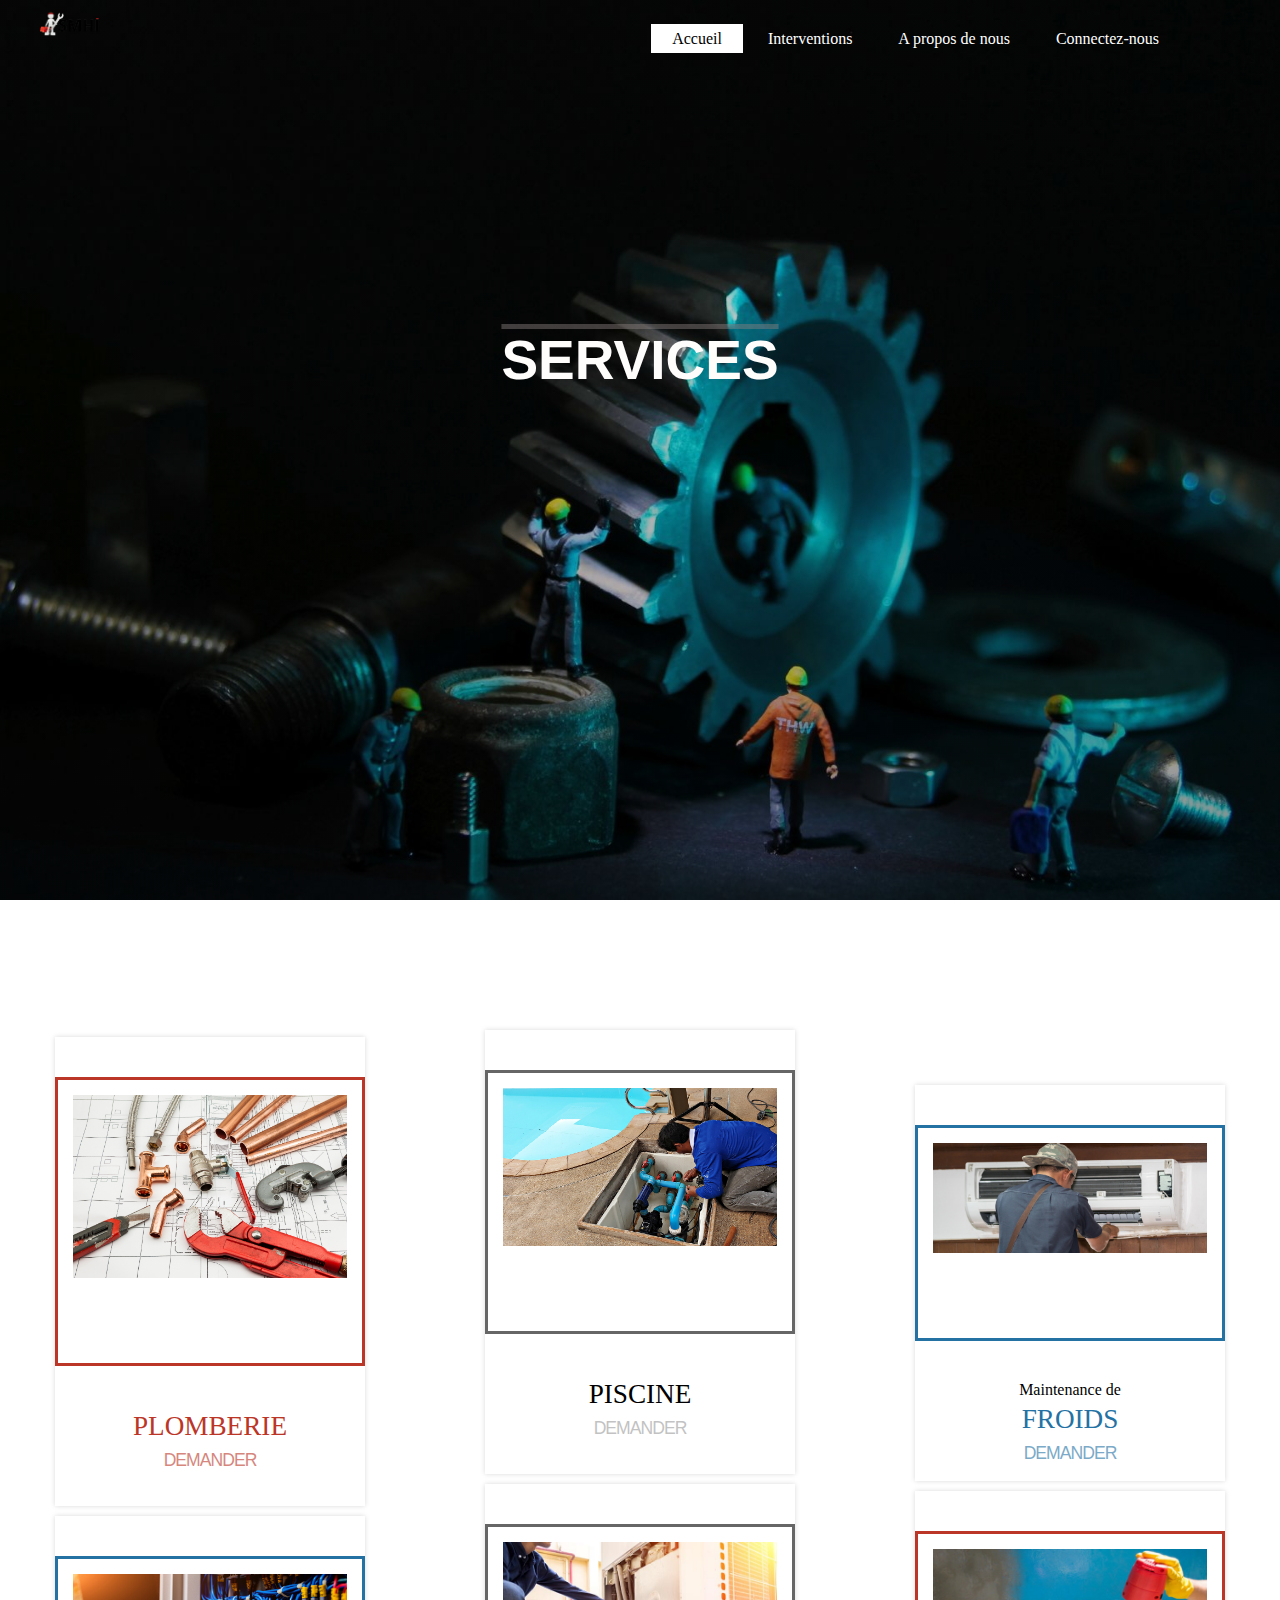
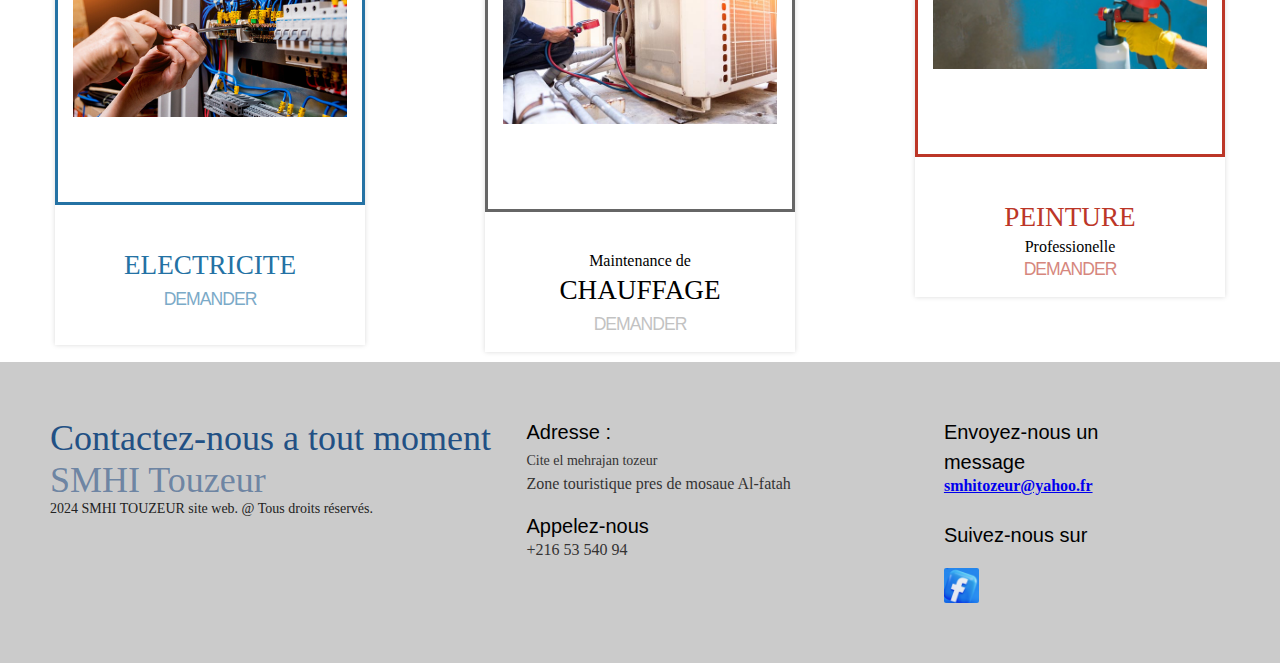
<file: inv.html>
<html>
<head>
    <title> SMHI TOUZEUR</title>
    <meta charset="UTF-8">
    <meta name="viewport" content="width=device-width, initial-scale=1.0">
    <style>
        *{
            margin: 0;
            padding: 0;
            font-family :'Times New Roman', Times, serif;
            overflow-x: visible;
            
        }
        header{
            width: 100%;
            background-image:linear-gradient(rgba(0, 0, 0, 0.114),rgba(0, 0, 0, 0.437)), url("i17.jpg");
            height: 100vh;
            background-size: cover;
            background-position: center ;
            min-height: 100px;
            overflow-x: hidden;
        }
        ul{
            
            float:right;
            list-style-type: none;
            margin-top: 30px;
            margin-right:60px ;
        }
        ul li{
            display: inline-block;
            color: #ffffff;
        }
        ul li a{
            text-decoration: none;
            color: #ffffff;
            padding: 5px 20px;
            border: 1px solid transparent;
            transition: 0.5s ease;
        
        }
        
        ul li a:hover{
            background-color: #fff;
            color: #6d6969;
        }
        
        ul li.active a{
        background-color:#fff;
            color: #000;
        
        }
        
        .logo img{
            float: left;
            width: 60px;
            height: 200px;
            height: auto;
            border-radius: 15px;
        }
        
        .main{
        max-width: 1200px;
        margin: auto;
        }
        
        .main ul li:hover .sub-menu
        {
        display: block;
        position: absolute;
        background-color: rgb(0,45,117);
        margin-top: 12px;
        margin-left: -8px;
        }
        
        .main ul li:hover .sub-menu ul 
        {
        display: block;
        margin:6px;
        
        }
        .main ul li:hover .sub-menu ul li
        {
        width: 75px;
        padding: 5px;
        border-bottom: 1px#fff;
        background: transparent;
        transition: 0.4s ease;
        text-align: left;
        border-radius: 0;
        
        }
        
        .main ul li:hover .sub-menu ul li:last-child 
        {
        border-bottom: none;
        }
        
        
       header .title{
            
            position: absolute;
            text-decoration: overline;
            text-decoration-color: #897e7e77;
            top: 40%;
            left: 50%;
            transform: translate(-50%,-50%);
        }
        
        .title h1{
            color: #fffcfc;
            font-size: 55px;
        }
   
        
        h1 {
            font-family: 'Poppins', sans-serif, 'arial';
            font-weight: 600;
            font-size: 72px;
            color: rgb(72, 72, 72);
            text-align: center;
        }
        
        h4 {
            font-family: 'Roboto', sans-serif, 'arial';
            font-weight: 400;
            font-size: 20px;
            color: #9b9b9b;
            line-height: 1.5;
        }
        
/*footer*/

@import url(https://fonts.googleapis.com/css?family=Open+Sans:400,500,300,700);
footer{
	
  overflow-x: hidden;
background-color: rgba(107, 107, 107, 0.12);
  font-family: Open Sans;
}

section {
  width: 100%;
  display: inline-block;
  background: #5756562a;
  height: 50vh;
  text-align: center;
  font-size: 22px;
  font-weight: 700;
  text-decoration: underline;
}

.footer-distributed{
  background: #a8a8a898;
  box-shadow: 0 1px 1px 0 rgba(112, 19, 19, 0.12);
  box-sizing: border-box;
  width: 100%;
  text-align: left;
  font: bold 16px sans-serif;
  padding: 55px 50px;
}

.footer-distributed .footer-left,
.footer-distributed .footer-center,
.footer-distributed .footer-right{
  display: inline-block;
  vertical-align: top;
}
.footer-distributed .footer-left{
  width: 40%;
}
.footer-distributed h3{
  color: rgb(34, 80, 132);
  font: normal 36px 'Open Sans', cursive;
  margin: 0;
}

.footer-distributed h3 span{
  color:  #6b83a2fd;
}
footer h4{
    color: #000;
}

.footer-distributed .footer-links{
  color:  #2b2b2b;
  margin: 20px 0 12px;
  padding: 0;
}

.footer-distributed .footer-links a{
  display:inline-block;
  line-height: 1.8;
  font-weight:400;
  text-decoration: none;
  color:  inherit;
}

.footer-distributed .footer-company-name{
  color:  #222;
  font-size: 14px;
  font-weight: normal;
  margin: 0;
}
.footer-distributed .footer-center{
  width: 35%;
}

.footer-distributed .footer-center i{
  background-color:  #3d3f4128;
  color: #2a2929;
  font-size: 25px;
  width: 38px;
  height: 38px;
  border-radius: 50%;
  text-align: center;
  line-height: 42px;
  margin: 10px 15px;
  vertical-align: middle;
}

.footer-distributed .footer-center i.fa-envelope{
  font-size: 17px;
  line-height: 38px;
}

.footer-distributed .footer-center p{
  display: inline-block;
  color: #343333;
  font-weight:400;
  vertical-align: middle;
  margin:0;
}

.footer-distributed .footer-center p span{
  display:block;
  font-weight: normal;
  font-size:14px;
  line-height:2;
}

.footer-distributed .footer-center p a{
  color:  rgb(11, 43, 80);
  text-decoration: none;;
}

.footer-distributed .footer-links a:before {
  content: "|";
  font-weight:300;
  font-size: 20px;
  left: 0;
  color: #fff;
  display: inline-block;
  padding-right: 5px;
}

.footer-distributed .footer-links .link-1:before {
  content: none;
}


.footer-distributed .footer-right{
  width: 20%;
}

.footer-distributed .footer-company-about{
  line-height: 20px;
  color:  #92999f;
  font-size: 13px;
  font-weight: normal;
  margin: 0;
}

.footer-distributed .footer-company-about span{
  display: block;
  color:  #ffffff;
  font-size: 14px;
  font-weight: bold;
  margin-bottom: 20px;
}

.footer-distributed .footer-icons{
  margin-top: 25px;
  
}

.footer-distributed .footer-icons a{
  display: inline-block;
  width: 35px;
  height: 35px;
  cursor: pointer;
background-image: url(i15.png);
border-radius: 10px;
background-attachment: cover;
background-position: right;
background-size: 70px;
  border-radius: 2px;

  font-size: 20px;
  color: #080808;
  text-align: center;
  line-height: 35px;

  margin-right: 3px;
  margin-bottom: 5px;
}

@media (max-width: 880px) {

  .footer-distributed{
    font: bold 14px sans-serif;
  }

  .footer-distributed .footer-left,
  .footer-distributed .footer-center,
  .footer-distributed .footer-right{
    display: block;
    width: 100%;
    margin-bottom: 40px;
    text-align: center;
  }

  .footer-distributed .footer-center i{
    margin-left: 0;
	
  }

}







body {
  
    background-repeat: no-repeat;
    height: 100vh;
    font-family: "Open Sans", sans-serif;
    background-color: #ffffff;
    display: flex;
    justify-content: center;
    align-items: center;
    flex-flow: wrap;
    margin: 0;
    
  }
  .container {
    max-width: 800px;
    margin: 5% auto;
    padding: 20px;
    background-color: #fff;
    border-radius: 10px;
    overflow: hidden;
    box-sizing: border-box;
    box-shadow: 0 10px 35px rgba(0, 0, 0, 0.4);
  }
  
  .text-center {
    text-align: center;
    margin-bottom: 1em;
  }
  
 


 figure.snip {
    font-family: 'Raleway', Arial, sans-serif;
    position: relative;
    overflow: hidden;
    margin: 10px;
    min-width: 220px;
    max-width: 310px;
    width: 100%;
    background: #ffffff;
    text-align: center;
    box-shadow: 0 0 5px rgba(0, 0, 0, 0.15);
 
  }
  
  figure.snip * {
    -webkit-box-sizing: border-box;
    box-sizing: border-box;
    -webkit-transition: all 0.3s ease-in-out;
    transition: all 0.3s ease-in-out;
    

  }
  
  figure.snip img {
    max-width: 100%;
    margin: 40px auto;
    display: block;
    position: relative;
    border: 3px solid #666666;
    padding: 15px 15px 85px 15px;
    -webkit-transform: translate(0, 0);
    transform: translate(0, 0);
  }
  
  figure.snip figcaption {
    height: 100px;
    bottom: 0px;
    left: 0;
    right: 0;
    display: block;
    margin-top: 10px;

  }
  
  figure.snip h3 {
    background-color: #ffffff;
    color: #000000;
    font-size: 1.7em;
    width: 100%;
    padding: 5px 12px;
    margin: 0;
    text-transform: uppercase;
    font-weight: 400;
  }
  
  figure.snip h3 span {
    font-weight: 800;
  }
  
  figure.snip h4 {
    margin: 0;
    text-transform: uppercase;
    letter-spacing: -1px;
    opacity: 0.6;
    font-size: 1.1em;
  }
  /*blue*/
  
  figure.snip.blue img {
    border-color: #2472a4;
  }
  figure.snip.blue h3,
  figure.snip.blue h4 {
    color: #2472a4;
  }
  /*red*/
  figure.snip.red img {
    border-color: #bc3627;
  }
  figure.snip.red h3,
  figure.snip.red h4 {
    color: #bc3627;
  }
  
  
  
  figure.snip.navy img {
    border-color: #2b3c4e;
  }
  
  figure.snip.navy h3,
  figure.snip.navy h4 {
    color: #2b3c4e;
  }
  
  
  
    </style>
</head>

<body>
	<header>
		<div class="main">
		<div class="logo">
			<img src="i1.png">
		</div>
		
		 <ul>
		 <li class="active"><a href="index.html"><i class="fa fa-home"></i>Accueil</a></li>
		 <li><a href="inv.html">Interventions </a></li>
		
		 <li><a href="about.html">A propos de nous </a></li>
         <li><a href="contact.html">Connectez-nous </a></li>
        </ul> 
     </div>
     <div class="title">
        <h1>SERVICES </h1>
     </div>

     </header>
     <body>
      

      <div style="margin-top:120px;">


      <figure class="snip red" >
        <img src="ii18.jpg" alt="pr-sample1" />
        <figcaption>
          <h3>Plomberie
            <span> </span></h3>
          <h4> 
            Demander 
          </h4>
        </figcaption>
      </figure>
    
   


      <figure class="snip blue hover"><img src="ii19.jpg" alt="pr-sample3" />
        <figcaption>
          <h3>Electricite <span></span></h3>
          <h4> 
            Demander 
          </h4>
        </figcaption>
      </figure>

 
    </div>
    <div style="margin-top:120px;margin-left:100px">


      <figure class="snip"><img src="ii20.jpg" alt="pr-sample9" />
        <figcaption>
          <h3>piscine <span></span></h3>
          <h4>
            Demander 
          </h4>
        </figcaption>
      </figure>

 

      <figure class="snip" >
        <img src="i21.jpg" alt="pr-sample9" />
        <figcaption><span>Maintenance de </span>
          <h3>Chauffage </h3>
          <h4>
            Demander 
          </h4>
        </figcaption>
      </figure>


</div><div style="margin-top:120px;margin-left:100px;">



      <figure class="snip blue hover"><img src="22.jpg" alt="pr-sample9" />
        <figcaption><span>Maintenance de </span>
          <h3>Froids </h3>
          <h4>
            Demander 
          </h4>
        </figcaption>
      </figure>


      
      <figure class="snip red"><img src="i23.jpg" alt="pr-sample9" />
        <figcaption>
          <h3>Peinture </h3><span>Professionelle  </span>
          <h4>
            Demander 
          </h4>
        </figcaption>
      </figure>


 



</div>



















<footer class="footer-distributed">
    <div class="footer-left">
       <h3>Contactez-nous  a tout moment<span> SMHI Touzeur</span></h3>
      <p class="footer-company-name">2024 SMHI TOUZEUR site web. @ Tous droits réservés.</p>
    </div>
    <div class="footer-center"> 
      <div>
        <i class="fa fa-map-marker"></i><h4>Adresse : </h4>
        <p><span>Cite el mehrajan tozeur
          </span> Zone touristique pres de mosaue Al-fatah</p>
      </div><br><div><i class="fa fa-phone"></i><h4>Appelez-nous</h4> <p>    <span>   </span>        +216 53 540 94</p></div></div>
<div class="footer-right">
   <div><i class="fa fa-envelope"></i><h4>Envoyez-nous un message</h4><p><a href="mailto:smhitozeur@yahoo.fr">smhitozeur@yahoo.fr</a></p>
        </div><div class="footer-icons"> <h4>Suivez-nous sur</h4> <br>
       <p> <span><a href="https://www.facebook.com/smhiTozeur"><i class="fa fa-facebook"></i></a></span></p>
      </div>
    </div>


    
  
  </footer>


</body>





</html>
</file>
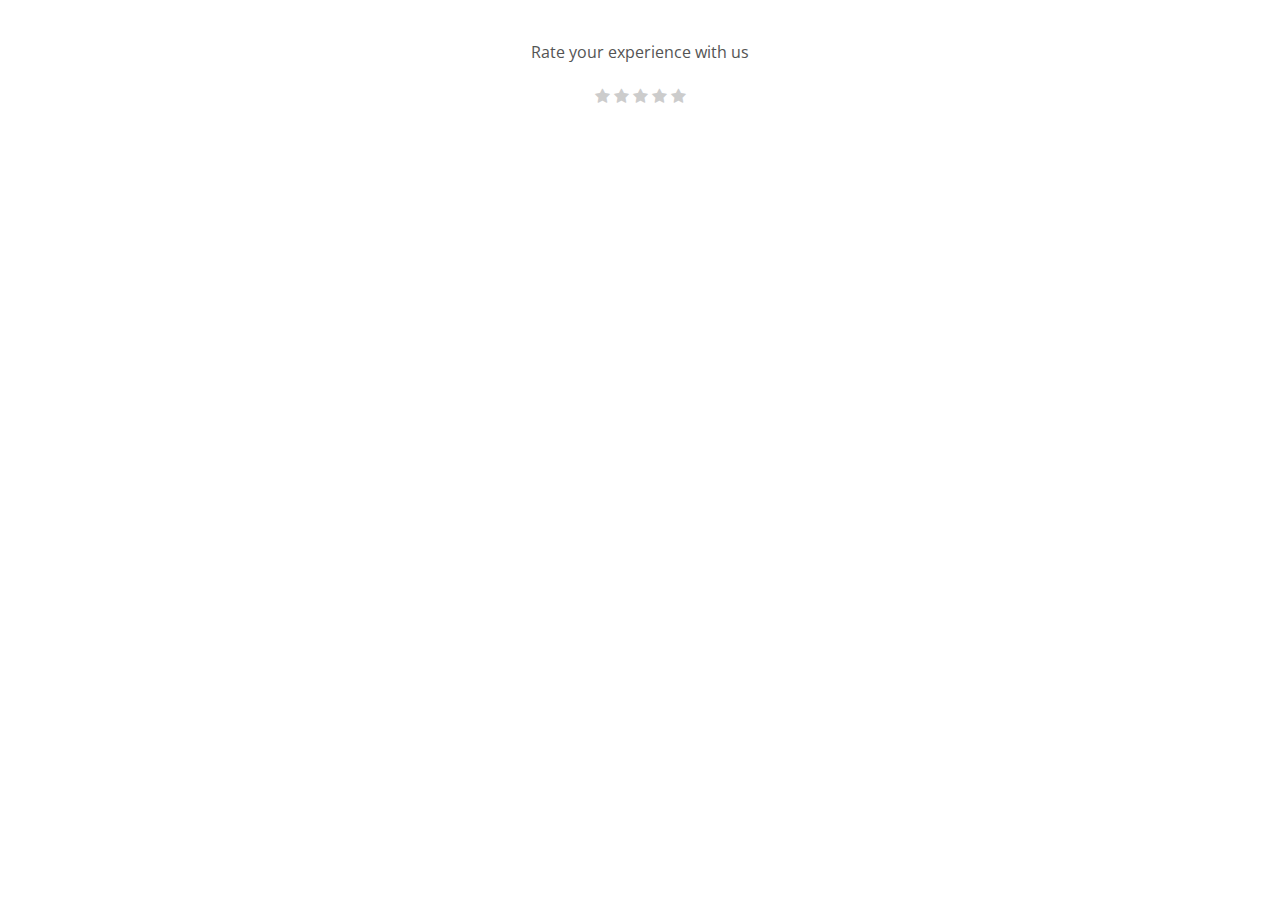
<file: review.html>
<!DOCTYPE html>
<html lang="en">

<head>
  <meta charset="UTF-8">
  <meta name="viewport" content="width=device-width, initial-scale=1.0">
  <title>Review and Rating</title>
  <link rel="stylesheet" href="https://stackpath.bootstrapcdn.com/font-awesome/4.7.0/css/font-awesome.min.css">
  <link rel="stylesheet" href="https://cdnjs.cloudflare.com/ajax/libs/bootstrap/4.0.0/css/bootstrap.min.css">
  <style>
    @import url(https://fonts.googleapis.com/css?family=Open+Sans:400,700);

    * {
      -webkit-box-sizing: border-box;
      box-sizing: border-box;
    }

    body {
      color: #545454;
      font-family: "Open Sans", sans-serif;
    }

    .wrapper {
      margin: 0 auto;
      max-width: 960px;
      width: 100%;
    }

    .master {
      display: -webkit-box;
      display: -ms-flexbox;
      display: flex;
      -webkit-box-orient: vertical;
      -webkit-box-direction: normal;
      -ms-flex-direction: column;
      flex-direction: column;
      -webkit-box-pack: start;
      -ms-flex-pack: start;
      justify-content: flex-start;
      -webkit-box-align: center;
      -ms-flex-align: center;
      align-items: center;
      padding-top: 40px;
    }

    h1 {
      font-size: 20px;
      margin-bottom: 20px;
    }

    h2 {
      line-height: 160%;
      margin-bottom: 20px;
      text-align: center;
    }

    .rating-component {
      display: -webkit-box;
      display: -ms-flexbox;
      display: flex;
      -webkit-box-orient: vertical;
      -webkit-box-direction: normal;
      -ms-flex-direction: column;
      flex-direction: column;
      -webkit-box-pack: center;
      -ms-flex-pack: center;
      justify-content: center;
      margin-bottom: 10px;
    }

    .rating-component .status-msg {
      margin-bottom: 10px;
      text-align: center;
    }

    .rating-component .status-msg strong {
      display: block;
      font-weight: bold;
      margin-bottom: 10px;
    }

    .rating-component .stars-box {
      -ms-flex-item-align: center;
      align-self: center;
      margin-bottom: 15px;
    }

    .rating-component .stars-box .star {
      color: #ccc;
      cursor: pointer;
    }

    .rating-component .stars-box .star.hover {
      color: #ff5a49;
    }

    .rating-component .stars-box .star.selected {
      color: #ff5a49;
    }

    .feedback-tags {
      min-height: 119px;
    }

    .feedback-tags .tags-container {
      display: none;
    }

    .feedback-tags .tags-container .question-tag {
      text-align: center;
      margin-bottom: 40px;
    }

    .feedback-tags .tags-box {
      display: -webkit-box;
      display: -ms-flexbox;
      text-align: center;
      display: flex;
      -webkit-box-pack: center;
      -ms-flex-pack: center;
      justify-content: center;
      -webkit-box-orient: horizontal;
      -webkit-box-direction: normal;
      -ms-flex-direction: row;
      flex-direction: row;
      -ms-flex-wrap: wrap;
      flex-wrap: wrap;
    }

    .feedback-tags .tags-container .make-compliment {
      padding-bottom: 20px;
    }

    .feedback-tags .tags-container .make-compliment .compliment-container {
      -webkit-box-align: center;
      -ms-flex-align: center;
      align-items: center;
      color: #000;
      display: -webkit-box;
      display: -ms-flexbox;
      display: flex;
      -webkit-box-orient: vertical;
      -webkit-box-direction: normal;
      -ms-flex-direction: column;
      flex-direction: column;
      -webkit-box-pack: center;
      -ms-flex-pack: center;
      justify-content: center;
    }

    .feedback-tags .tags-container .make-compliment .compliment-container .fa-smile-wink {
      color: #ff5a49;
      cursor: pointer;
      font-size: 40px;
      margin-top: 15px;
      -webkit-animation-name: compliment;
      animation-name: compliment;
      -webkit-animation-duration: 2s;
      animation-duration: 2s;
      -webkit-animation-iteration-count: 1;
      animation-iteration-count: 1;
    }

    .feedback-tags .tags-container .make-compliment .compliment-container .list-of-compliment {
      display: none;
      margin-top: 15px;
    }

    .feedback-tags .tag {
      border: 1px solid #ff5a49;
      border-radius: 5px;
      color: #ff5a49;
      cursor: pointer;
      margin-bottom: 10px;
      margin-left: 10px;
      padding: 10px;
    }

    .feedback-tags .tag.choosed {
      background-color: #ff5a49;
      color: #fff;
    }

    .list-of-compliment ul {
      display: -webkit-box;
      display: -ms-flexbox;
      display: flex;
      -webkit-box-orient: horizontal;
      -webkit-box-direction: normal;
      -ms-flex-direction: row;
      flex-direction: row;
      -ms-flex-wrap: wrap;
      flex-wrap: wrap;
      -webkit-box-pack: center;
      -ms-flex-pack: center;
      justify-content: center;
    }

    .list-of-compliment ul li {
      -webkit-box-align: center;
      -ms-flex-align: center;
      align-items: center;
      cursor: pointer;
      display: -webkit-box;
      display: -ms-flexbox;
      display: flex;
      -webkit-box-orient: vertical;
      -webkit-box-direction: normal;
      -ms-flex-direction: column;
      flex-direction: column;
      -webkit-box-pack: center;
      -ms-flex-pack: center;
      justify-content: center;
      margin-bottom: 10px;
      margin-left: 20px;
      min-width: 90px;
    }

    .list-of-compliment ul li:first-child {
      margin-left: 0;
    }

    .list-of-compliment ul li .icon-compliment {
      -webkit-box-align: center;
      -ms-flex-align: center;
      align-items: center;
      border: 2px solid #ff5a49;
      border-radius: 50%;
      display: -webkit-box;
      display: -ms-flexbox;
      display: flex;
      -webkit-box-orient: vertical;
      -webkit-box-direction: normal;
      -ms-flex-direction: column;
      flex-direction: column;
      -webkit-box-pack: center;
      -ms-flex-pack: center;
      justify-content: center;
      height: 70px;
      margin-bottom: 15px;
      overflow: hidden;
      padding: 0 10px;
      -webkit-transition: 0.5s;
      transition: 0.5s;
      width: 70px;
    }

    .list-of-compliment ul li .icon-compliment i {
      color: #ff5a49;
      font-size: 30px;
      -webkit-transition: 0.5s;
      transition: 0.5s;
    }

    .list-of-compliment ul li.actived .icon-compliment {
      background-color: #ff5a49;
      -webkit-transition: 0.5s;
      transition: 0.5s;
    }

    .list-of-compliment ul li.actived .icon-compliment i {
      color: #fff;
      -webkit-transition: 0.5s;
      transition: 0.5s;
    }

    .button-box .done {
      background-color: #ff5a49;
      border: 1px solid #ff5a49;
      border-radius: 3px;
      color: #fff;
      cursor: pointer;
      display: none;
      min-width: 100px;
      padding: 10px;
    }

    .button-box .done:disabled,
    .button-box .done[disabled] {
      border: 1px solid #ff9b95;
      background-color: #ff9b95;
      color: #fff;
      cursor: initial;
    }

    .submited-box {
      display: none;
      padding: 20px;
    }

    .submited-box .loader,
    .submited-box .success-message {
      display: none;
    }

    .submited-box .loader {
      border: 5px solid transparent;
      border-top: 5px solid #4dc7b7;
      border-bottom: 5px solid #ff5a49;
      border-radius: 50%;
      width: 60px;
      height: 60px;
      -webkit-animation: spin 0.8s linear infinite;
      animation: spin 0.8s linear infinite;
    }

    @-webkit-keyframes compliment {
      1% {
        -webkit-transform: rotate(0deg);
        transform: rotate(0deg);
      }

      15% {
        -webkit-transform: rotate(20deg);
        transform: rotate(20deg);
      }

      30% {
        -webkit-transform: rotate(0deg);
        transform: rotate(0deg);
      }

      45% {
        -webkit-transform: rotate(-20deg);
        transform: rotate(-20deg);
      }

      60% {
        -webkit-transform: rotate(0deg);
        transform: rotate(0deg);
      }

      100% {
        -webkit-transform: rotate(0deg);
        transform: rotate(0deg);
      }
    }

    @keyframes compliment {
      1% {
        -webkit-transform: rotate(0deg);
        transform: rotate(0deg);
      }

      15% {
        -webkit-transform: rotate(20deg);
        transform: rotate(20deg);
      }

      30% {
        -webkit-transform: rotate(0deg);
        transform: rotate(0deg);
      }

      45% {
        -webkit-transform: rotate(-20deg);
        transform: rotate(-20deg);
      }

      60% {
        -webkit-transform: rotate(0deg);
        transform: rotate(0deg);
      }

      100% {
        -webkit-transform: rotate(0deg);
        transform: rotate(0deg);
      }
    }

    @-webkit-keyframes spin {
      0% {
        -webkit-transform: rotate(0deg);
        transform: rotate(0deg);
      }

      100% {
        -webkit-transform: rotate(360deg);
        transform: rotate(360deg);
      }
    }

    @keyframes spin {
      0% {
        -webkit-transform: rotate(0deg);
        transform: rotate(0deg);
      }

      100% {
        -webkit-transform: rotate(360deg);
        transform: rotate(360deg);
      }
    }

    .submited-box .success-message {
      display: -webkit-box;
      display: -ms-flexbox;
      display: flex;
      -webkit-box-orient: vertical;
      -webkit-box-direction: normal;
      -ms-flex-direction: column;
      flex-direction: column;
      -webkit-box-align: center;
      -ms-flex-align: center;
      align-items: center;
      text-align: center;
    }

    .submited-box .success-message i {
      font-size: 80px;
      margin-bottom: 15px;
    }
  </style>
</head>

<body>
  <div class="wrapper">
    <div class="master">
      <div class="rating-component">
        <div class="status-msg">
          <span class="status_message">Rate your experience with us</span>
          <strong class="final_message"></strong>
        </div>
        <div class="stars-box">
          <i class="fa fa-star star" title="1 star" data-rating="1"></i>
          <i class="fa fa-star star" title="2 stars" data-rating="2"></i>
          <i class="fa fa-star star" title="3 stars" data-rating="3"></i>
          <i class="fa fa-star star" title="4 stars" data-rating="4"></i>
          <i class="fa fa-star star" title="5 stars" data-rating="5"></i>
        </div>
      </div>

      <div class="feedback-tags">
        <div class="tags-container">
          <h4 class="question-tag">What could we improve?</h4>
          <div class="tags-box">
            <div class="tag">Customer Service</div>
            <div class="tag">Quality</div>
            <div class="tag">Pricing</div>
            <div class="tag">Delivery</div>
          </div>
          <div class="make-compliment">
            <div class="compliment-container">
              <i class="fa fa-smile-wink"></i>
              <div class="list-of-compliment">
                <ul>
                  <li>
                    <div class="icon-compliment">
                      <i class="fa fa-thumbs-up"></i>
                    </div>
                    <span>Service</span>
                  </li>
                  <li>
                    <div class="icon-compliment">
                      <i class="fa fa-star"></i>
                    </div>
                    <span>Quality</span>
                  </li>
                  <li>
                    <div class="icon-compliment">
                      <i class="fa fa-truck"></i>
                    </div>
                    <span>Delivery</span>
                  </li>
                </ul>
              </div>
            </div>
          </div>
        </div>
      </div>

      <div class="button-box">
        <button class="done" disabled>Done</button>
      </div>

      <div class="submited-box">
        <div class="loader"></div>
        <div class="success-message">
          <i class="fa fa-check"></i>
          <span>Thank you for your feedback!</span>
        </div>
      </div>
    </div>
  </div>

  <script src="https://code.jquery.com/jquery-3.2.1.min.js"></script>
  <script>
    $(document).ready(function () {
      // Star rating
      $('.star').on('mouseover', function () {
        var rating = $(this).data('rating');
        highlightStars(rating);
      });

      $('.star').on('mouseout', function () {
        var rating = $('.star.selected').last().data('rating') || 0;
        highlightStars(rating);
      });

      $('.star').on('click', function () {
        var rating = $(this).data('rating');
        $('.star').removeClass('selected');
        $(this).prevAll().addBack().addClass('selected');
        $('.status-msg .final_message').text('');
        $('.tags-container').slideDown();
      });

      function highlightStars(rating) {
        $('.star').each(function () {
          var currentStar = $(this).data('rating');
          if (currentStar <= rating) {
            $(this).addClass('hover');
          } else {
            $(this).removeClass('hover');
          }
        });
      }

      // Tags selection
      $('.tag').on('click', function () {
        $(this).toggleClass('choosed');
        checkTagsSelection();
      });

      function checkTagsSelection() {
        if ($('.tag.choosed').length > 0) {
          $('.button-box .done').prop('disabled', false);
        } else {
          $('.button-box .done').prop('disabled', true);
        }
      }

      // Compliment icon animation
      $('.fa-smile-wink').on('click', function () {
        $('.list-of-compliment').slideToggle();
      });

      $('.list-of-compliment ul li').on('click', function () {
        $(this).toggleClass('actived');
      });

      // Submission handling
      $('.button-box .done').on('click', function () {
        $('.rating-component').slideUp();
        $('.submited-box').slideDown();
        setTimeout(function () {
          $('.submited-box .loader').fadeOut();
          $('.submited-box .success-message').fadeIn();
        }, 1000);
      });
    });
  </script>
</body>

</html>
</file>
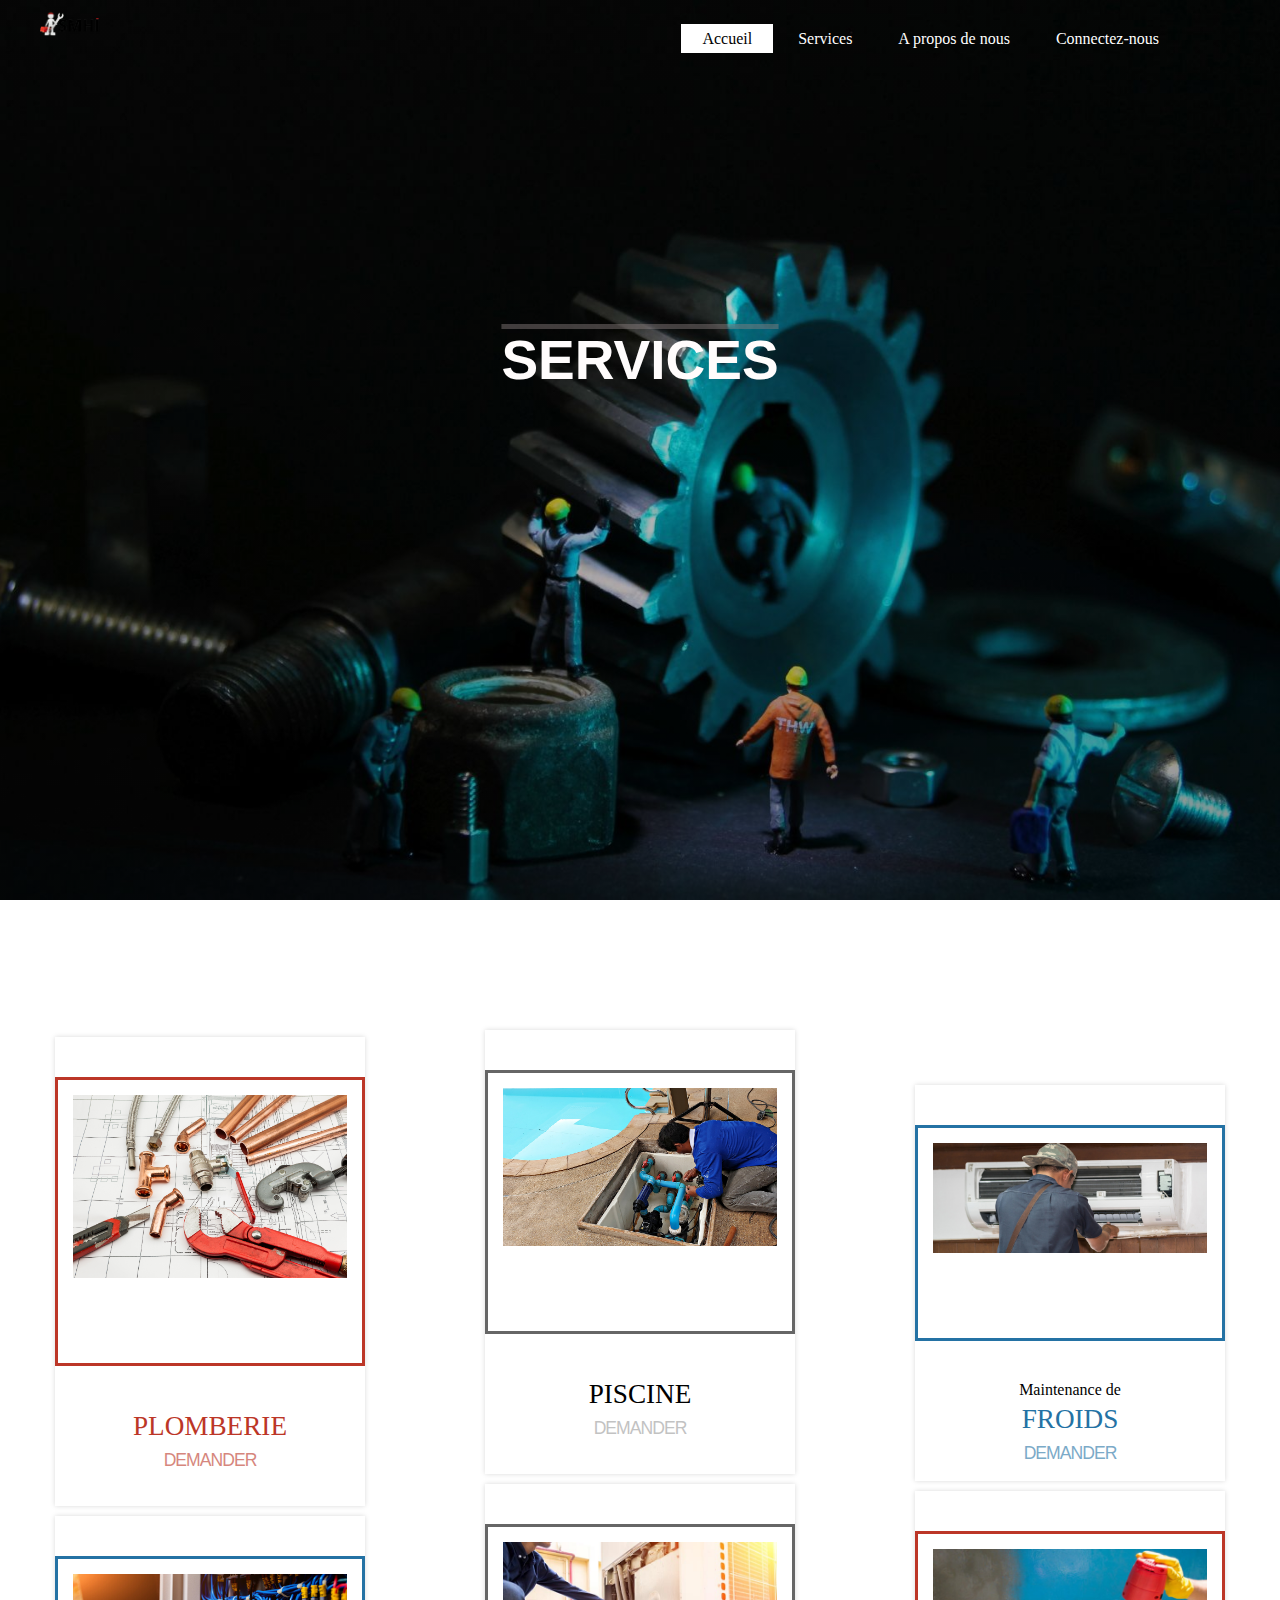
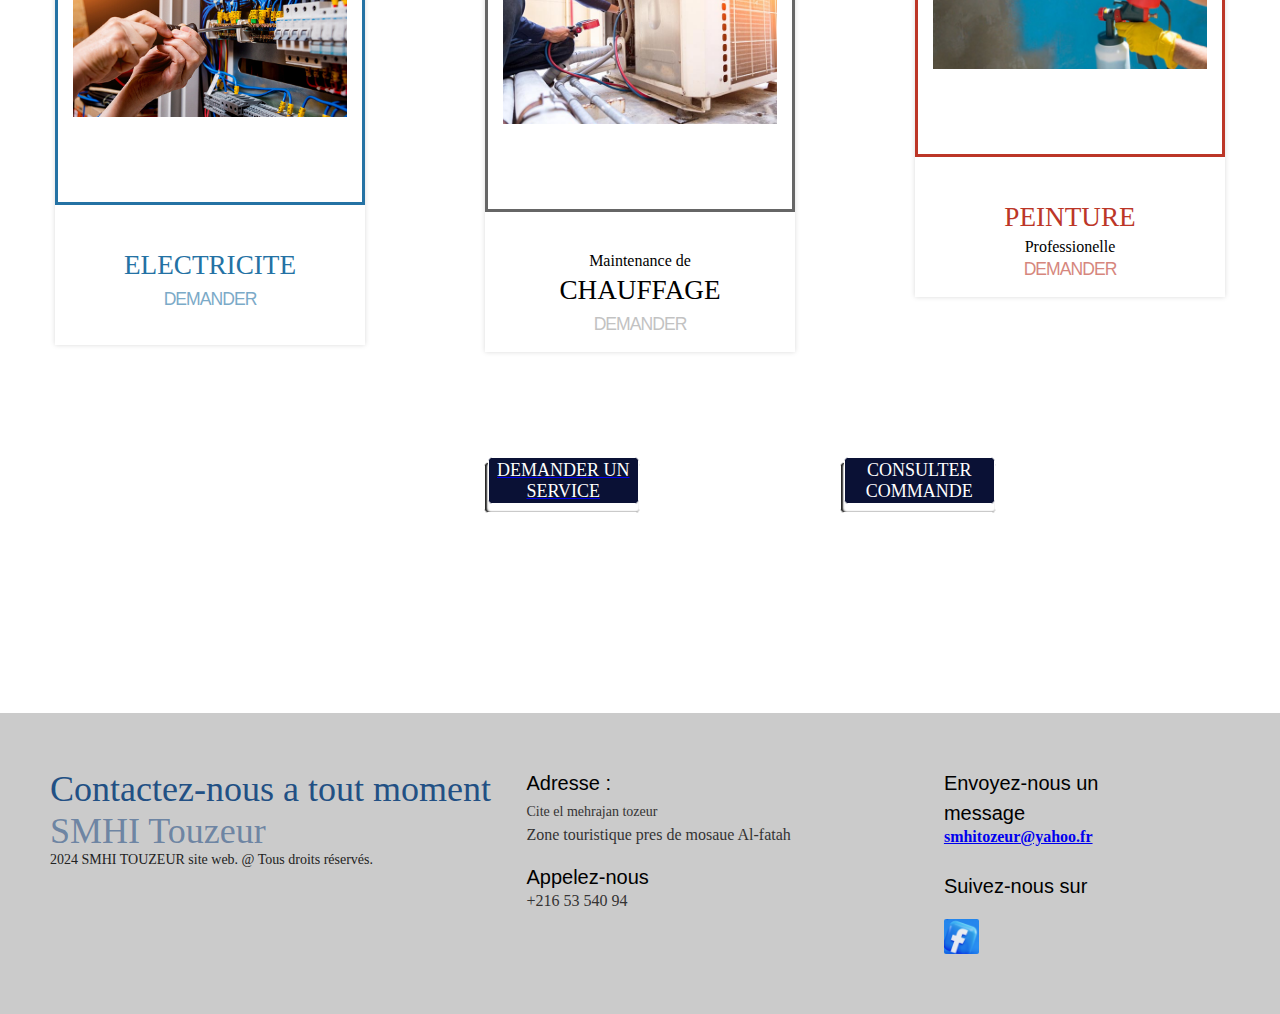
<file: srvs.html>
<html>
<head>
    <title> SMHI TOUZEUR</title>
    <meta charset="UTF-8">
    <meta name="viewport" content="width=device-width, initial-scale=1.0">
    <style>
        *{
            margin: 0;
            padding: 0;
            font-family :'Times New Roman', Times, serif;
            overflow-x: visible;
            
        }
        header{
            width: 100%;
            background-image:linear-gradient(rgba(0, 0, 0, 0.114),rgba(0, 0, 0, 0.437)), url("i17.jpg");
            height: 100vh;
            background-size: cover;
            background-position: center ;
            min-height: 100px;
            overflow-x: hidden;
        }
        ul{
            
            float:right;
            list-style-type: none;
            margin-top: 30px;
            margin-right:60px ;
        }
        ul li{
            display: inline-block;
            color: #ffffff;
        }
        ul li a{
            text-decoration: none;
            color: #ffffff;
            padding: 5px 20px;
            border: 1px solid transparent;
            transition: 0.5s ease;
        
        }
        
        ul li a:hover{
            background-color: #fff;
            color: #6d6969;
        }
        
        ul li.active a{
        background-color:#fff;
            color: #000;
        
        }
        
        .logo img{
            float: left;
            width: 60px;
            height: 200px;
            height: auto;
            border-radius: 15px;
        }
        
        .main{
        max-width: 1200px;
        margin: auto;
        }
        
        .main ul li:hover .sub-menu
        {
        display: block;
        position: absolute;
        background-color: rgb(0,45,117);
        margin-top: 12px;
        margin-left: -8px;
        }
        
        .main ul li:hover .sub-menu ul 
        {
        display: block;
        margin:6px;
        
        }
        .main ul li:hover .sub-menu ul li
        {
        width: 75px;
        padding: 5px;
        border-bottom: 1px#fff;
        background: transparent;
        transition: 0.4s ease;
        text-align: left;
        border-radius: 0;
        
        }
        
        .main ul li:hover .sub-menu ul li:last-child 
        {
        border-bottom: none;
        }
        
        
       header .title{
            
            position: absolute;
            text-decoration: overline;
            text-decoration-color: #897e7e77;
            top: 40%;
            left: 50%;
            transform: translate(-50%,-50%);
        }
        
        .title h1{
            color: #fffcfc;
            font-size: 55px;
        }
   
        
        h1 {
            font-family: 'Poppins', sans-serif, 'arial';
            font-weight: 600;
            font-size: 72px;
            color: rgb(72, 72, 72);
            text-align: center;
        }
        
        h4 {
            font-family: 'Roboto', sans-serif, 'arial';
            font-weight: 400;
            font-size: 20px;
            color: #9b9b9b;
            line-height: 1.5;
        }
        
/*footer*/

@import url(https://fonts.googleapis.com/css?family=Open+Sans:400,500,300,700);
footer{
	
  overflow-x: hidden;
background-color: rgba(107, 107, 107, 0.12);
  font-family: Open Sans;
}

section {
  width: 100%;
  display: inline-block;
  background: #5756562a;
  height: 50vh;
  text-align: center;
  font-size: 22px;
  font-weight: 700;
  text-decoration: underline;
}

.footer-distributed{
  background: #a8a8a898;
  box-shadow: 0 1px 1px 0 rgba(112, 19, 19, 0.12);
  box-sizing: border-box;
  width: 100%;
  text-align: left;
  font: bold 16px sans-serif;
  padding: 55px 50px;
}

.footer-distributed .footer-left,
.footer-distributed .footer-center,
.footer-distributed .footer-right{
  display: inline-block;
  vertical-align: top;
}
.footer-distributed .footer-left{
  width: 40%;
}
.footer-distributed h3{
  color: rgb(34, 80, 132);
  font: normal 36px 'Open Sans', cursive;
  margin: 0;
}

.footer-distributed h3 span{
  color:  #6b83a2fd;
}
footer h4{
    color: #000;
}

.footer-distributed .footer-links{
  color:  #2b2b2b;
  margin: 20px 0 12px;
  padding: 0;
}

.footer-distributed .footer-links a{
  display:inline-block;
  line-height: 1.8;
  font-weight:400;
  text-decoration: none;
  color:  inherit;
}

.footer-distributed .footer-company-name{
  color:  #222;
  font-size: 14px;
  font-weight: normal;
  margin: 0;
}
.footer-distributed .footer-center{
  width: 35%;
}

.footer-distributed .footer-center i{
  background-color:  #3d3f4128;
  color: #2a2929;
  font-size: 25px;
  width: 38px;
  height: 38px;
  border-radius: 50%;
  text-align: center;
  line-height: 42px;
  margin: 10px 15px;
  vertical-align: middle;
}

.footer-distributed .footer-center i.fa-envelope{
  font-size: 17px;
  line-height: 38px;
}

.footer-distributed .footer-center p{
  display: inline-block;
  color: #343333;
  font-weight:400;
  vertical-align: middle;
  margin:0;
}

.footer-distributed .footer-center p span{
  display:block;
  font-weight: normal;
  font-size:14px;
  line-height:2;
}

.footer-distributed .footer-center p a{
  color:  rgb(11, 43, 80);
  text-decoration: none;;
}

.footer-distributed .footer-links a:before {
  content: "|";
  font-weight:300;
  font-size: 20px;
  left: 0;
  color: #fff;
  display: inline-block;
  padding-right: 5px;
}

.footer-distributed .footer-links .link-1:before {
  content: none;
}


.footer-distributed .footer-right{
  width: 20%;
}

.footer-distributed .footer-company-about{
  line-height: 20px;
  color:  #92999f;
  font-size: 13px;
  font-weight: normal;
  margin: 0;
}

.footer-distributed .footer-company-about span{
  display: block;
  color:  #ffffff;
  font-size: 14px;
  font-weight: bold;
  margin-bottom: 20px;
}

.footer-distributed .footer-icons{
  margin-top: 25px;
  
}

.footer-distributed .footer-icons a{
  display: inline-block;
  width: 35px;
  height: 35px;
  cursor: pointer;
background-image: url(i15.png);
border-radius: 10px;
background-attachment: cover;
background-position: right;
background-size: 70px;
  border-radius: 2px;

  font-size: 20px;
  color: #080808;
  text-align: center;
  line-height: 35px;

  margin-right: 3px;
  margin-bottom: 5px;
}

@media (max-width: 880px) {

  .footer-distributed{
    font: bold 14px sans-serif;
  }

  .footer-distributed .footer-left,
  .footer-distributed .footer-center,
  .footer-distributed .footer-right{
    display: block;
    width: 100%;
    margin-bottom: 40px;
    text-align: center;
  }

  .footer-distributed .footer-center i{
    margin-left: 0;
	
  }

}







body {
  
    background-repeat: no-repeat;
    height: 100vh;
    font-family: "Open Sans", sans-serif;
    background-color: #ffffff;
    display: flex;
    justify-content: center;
    align-items: center;
    flex-flow: wrap;
    margin: 0;
    
  }
  .container {
    max-width: 800px;
    margin: 5% auto;
    padding: 20px;
    background-color: #fff;
    border-radius: 10px;
    overflow: hidden;
    box-sizing: border-box;
    box-shadow: 0 10px 35px rgba(0, 0, 0, 0.4);
  }
  
  .text-center {
    text-align: center;
    margin-bottom: 1em;
  }
  
 


 figure.snip {
    font-family: 'Raleway', Arial, sans-serif;
    position: relative;
    overflow: hidden;
    margin: 10px;
    min-width: 220px;
    max-width: 310px;
    width: 100%;
    background: #ffffff;
    text-align: center;
    box-shadow: 0 0 5px rgba(0, 0, 0, 0.15);
 
  }
  
  figure.snip * {
    -webkit-box-sizing: border-box;
    box-sizing: border-box;
    -webkit-transition: all 0.3s ease-in-out;
    transition: all 0.3s ease-in-out;
    

  }
  
  figure.snip img {
    max-width: 100%;
    margin: 40px auto;
    display: block;
    position: relative;
    border: 3px solid #666666;
    padding: 15px 15px 85px 15px;
    -webkit-transform: translate(0, 0);
    transform: translate(0, 0);
  }
  
  figure.snip figcaption {
    height: 100px;
    bottom: 0px;
    left: 0;
    right: 0;
    display: block;
    margin-top: 10px;

  }
  
  figure.snip h3 {
    background-color: #ffffff;
    color: #000000;
    font-size: 1.7em;
    width: 100%;
    padding: 5px 12px;
    margin: 0;
    text-transform: uppercase;
    font-weight: 400;
  }
  
  figure.snip h3 span {
    font-weight: 800;
  }
  
  figure.snip h4 {
    margin: 0;
    text-transform: uppercase;
    letter-spacing: -1px;
    opacity: 0.6;
    font-size: 1.1em;
  }
  /*blue*/
  
  figure.snip.blue img {
    border-color: #2472a4;
  }
  figure.snip.blue h3,
  figure.snip.blue h4 {
    color: #2472a4;
  }
  /*red*/
  figure.snip.red img {
    border-color: #bc3627;
  }
  figure.snip.red h3,
  figure.snip.red h4 {
    color: #bc3627;
  }
  
  
  
  figure.snip.navy img {
    border-color: #2b3c4e;
  }
  
  figure.snip.navy h3,
  figure.snip.navy h4 {
    color: #2b3c4e;
  }
  
  
  
    </style>
</head>


	<header>
		<div class="main">
		<div class="logo">
			<img src="i1.png">
		</div>
		
		 <ul>
		 <li class="active"><a href="index.html"><i class="fa fa-home"></i>Accueil</a></li>
		 <li><a href="srvs.html">Services </a></li>
		
		 <li><a href="about.html">A propos de nous </a></li>
         <li><a href="contact.html">Connectez-nous </a></li>
        </ul> 
     </div>
     <div class="title">
        <h1>SERVICES </h1>
     </div>

     </header>
     <body>
      

      <div style="margin-top:120px;">


      <figure class="snip red" >
        <img src="ii18.jpg" alt="pr-sample1" />
        <figcaption>
          <h3>Plomberie
            <span> </span></h3>
          <h4> 
            Demander 
          </h4>
        </figcaption>
      </figure>
    
   


      <figure class="snip blue hover"><img src="ii19.jpg" alt="pr-sample3" />
        <figcaption>
          <h3>Electricite <span></span></h3>
          <h4> 
            Demander 
          </h4>
        </figcaption>
      </figure>

 
    </div>
    <div style="margin-top:120px;margin-left:100px">


      <figure class="snip"><img src="ii20.jpg" alt="pr-sample9" />
        <figcaption>
          <h3>piscine <span></span></h3>
          <h4>
            Demander 
          </h4>
        </figcaption>
      </figure>

 

      <figure class="snip" >
        <img src="i21.jpg" alt="pr-sample9" />
        <figcaption><span>Maintenance de </span>
          <h3>Chauffage </h3>
          <h4>
            Demander 
            
          </h4>
        </figcaption>
      </figure>


</div><div style="margin-top:120px;margin-left:100px;">



      <figure class="snip blue hover"><img src="22.jpg" alt="pr-sample9" />
        <figcaption><span>Maintenance de </span>
          <h3>Froids </h3>
          <h4>
            Demander 
          </h4>
        </figcaption>
      </figure>


      
      <figure class="snip red"><img src="i23.jpg" alt="pr-sample9" />
        <figcaption>
          <h3>Peinture </h3><span>Professionelle  </span>
          <h4>
            Demander 
          </h4>
        </figcaption>
      </figure>


 



</div>


<button>
  <style>
button {
  padding: 0.1em 0.25em;
  width: 13em;
  height: 4.2em;
  background-color: #212121;
  border: 0.08em solid #fff;
  border-radius: 0.3em;
  font-size: 12px;
  cursor: pointer;
  margin-top: 100px;
  margin-left: 200px;
  margin-bottom: 200px;
}

button span {
  position: relative;
  display: flex;
  font-family:Georgia, 'Times New Roman', Times, serif; 
  justify-content: center;
  align-items: center;
  bottom: 0.4em;
  width: 8.25em;
  height: 2.5em;
  background-color: #0a1135;
  border-radius: 0.2em;
  font-size: 1.5em;
  color: #fff;
  border: 0.08em solid #fff;
  box-shadow: 0 0.4em 0.1em 0.019em #fff;

}

button span:hover {
  transition: all 0.5s;
  transform: translate(0, 0.4em);
  box-shadow: 0 0 0 0 #757e90;
}

button span:not(hover) {
  transition: all 1s;
}

  </style>
  
  <a  href="formDem.html"> <span> DEMANDER UN SERVICE  </span></a>
</button>


<button>
<span> CONSULTER COMMANDE  </span>
<a href="consult.html"></a>
</button>








<footer class="footer-distributed">
    <div class="footer-left">
       <h3>Contactez-nous  a tout moment<span> SMHI Touzeur</span></h3>
      <p class="footer-company-name">2024 SMHI TOUZEUR site web. @ Tous droits réservés.</p>
    </div>
    <div class="footer-center"> 
      <div>
        <i class="fa fa-map-marker"></i><h4>Adresse : </h4>
        <p><span>Cite el mehrajan tozeur
          </span> Zone touristique pres de mosaue Al-fatah</p>
      </div><br><div><i class="fa fa-phone"></i><h4>Appelez-nous</h4> <p>    <span>   </span>        +216 53 540 94</p></div></div>
<div class="footer-right">
   <div><i class="fa fa-envelope"></i><h4>Envoyez-nous un message</h4><p><a href="mailto:smhitozeur@yahoo.fr">smhitozeur@yahoo.fr</a></p>
        </div><div class="footer-icons"> <h4>Suivez-nous sur</h4> <br>
       <p> <span><a href="https://www.facebook.com/smhiTozeur"><i class="fa fa-facebook"></i></a></span></p>
      </div>
    </div>


    
  
  </footer>


</body>





</html>
</file>
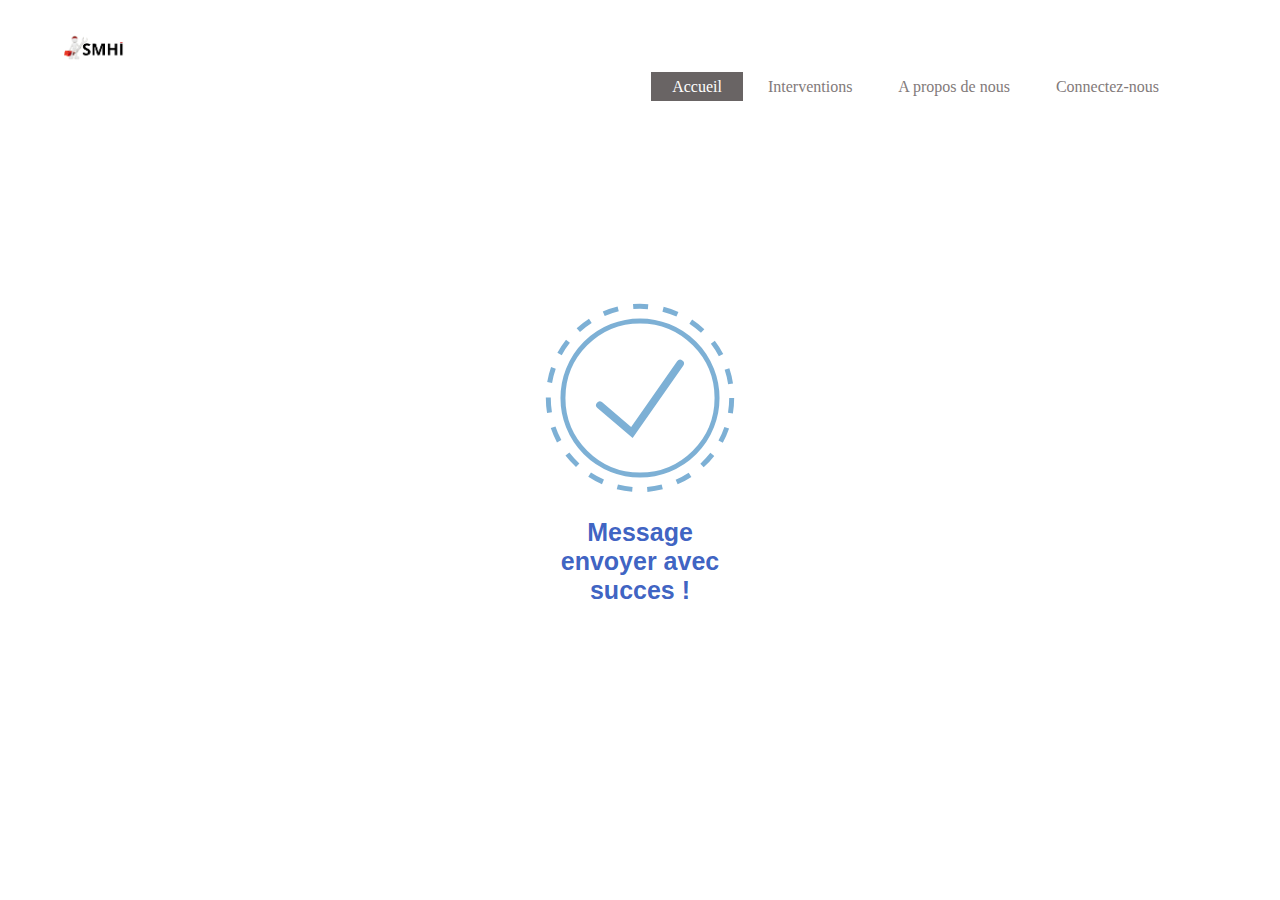
<file: sucess.html>
<html>
<head>
    <title> SMHI TOUZEUR</title>
    <meta charset="UTF-8">
    <meta name="viewport" content="width=device-width, initial-scale=1.0">
    <style>
        *{          

            margin: 0;
            padding: 0;
            font-family :'Times New Roman', Times, serif;
            overflow-x: visible;
            
        }
        ul{
            float:right;
            list-style-type: none;
            margin-top: 30px;
            margin-right:60px ;
        }
        ul li{
            display: inline-block;
            color: #ffffff;
        }
        ul li a{
            text-decoration: none;
            color: #827a7a;
            padding: 5px 20px;
            border: 1px solid transparent;
            transition: 0.5s ease;
        
        }
        
        ul li a:hover{
            background-color: #847f7f;
            color: #6d6969;
        }
        
        ul li.active a{
        background-color:#696464;
            color: #ffffff;
        
        }
        
        .logo img{
            float: left;
            width: 60px;
            height: 200px;
            height: auto;
            border-radius: 15px;
        }
        
        .main{
        max-width: 1200px;
        margin: auto;
        
        }
        
        .main ul li:hover .sub-menu
        {
        display: block;
        position: absolute;
        background-color: rgb(0, 94, 255);
        margin-top: 12px;
        margin-left: -8px;
        }
        
        .main ul li:hover .sub-menu ul 
        {
        display: block;
        margin:6px;
        
        }
        .main ul li:hover .sub-menu ul li
        {
        width: 75px;
        padding: 5px;
        border-bottom: 1px#b0afaf;
        background: transparent;
        transition: 0.4s ease;
        text-align: left;
        border-radius: 0;
        
        }
        
        .main ul li:hover .sub-menu ul li:last-child 
        {
        border-bottom: none;
        }
        header{
            background-size: cover;

        }
        
    
   
        
        h1 {
            font-family: 'Poppins', sans-serif, 'arial';
            font-weight: 600;
            font-size: 72px;
            color: rgb(72, 72, 72);
            text-align: center;
        }
        
        h4 {
            font-family: 'Roboto', sans-serif, 'arial';
            font-weight: 400;
            font-size: 20px;
            color: #9b9b9b;
            line-height: 1.5;
        }
        




        :root {
          --primary-color: #010712;
          --secondary-color: #818386;
          --bg-color: #FCFDFD;
          --button-color: #3B3636;
          --h1-color: #3F444C;
        }
        
        [data-theme="dark"] {
          --primary-color: #FCFDFD;
          --secondary-color: #818386;
          --bg-color: #010712;
          --button-color: #818386;
          --h1-color: #FCFDFD;
        }
        
        
        
        .contact-container {
          display: flex;
          width: 100vw;
          height: 100vh;
          background: var(--bg-color);
        }
  
        .logo {
          width: 10rem;
          padding: 1.5rem;
        }
        
       
        
     
     
        
        input, textarea {
          color: var(--primary-color);
          font-weight: 500;
          background: var(--bg-color);
          border: none;
          border-bottom: 1px solid var(--secondary-color);
          padding: 0.5rem 0;
          margin-bottom: 1rem;
          outline: none;
        }
        
        textarea {
          resize: none;
        }
        
        button {
          text-transform: uppercase;
          font-weight: 300;
          background: var(--button-color);
          color: var(--bg-color);
          width: 10rem;
          height: 2.25rem;
          border: none;
          border-radius: 2px;
          outline: none;
          cursor: pointer;
        }
        
        input:hover, textarea:hover, button:hover {
          opacity: 0.5;
        }
        
        button:active {
          opacity: 0.8;
        }



        





/*footer*/

footer{
	
  overflow-x: hidden;
background-color: rgba(107, 107, 107, 0.12);
  font-family: Open Sans;
}

section {
  width: 100%;
  display: inline-block;
  background: #5756562a;
  height: 50vh;
  text-align: center;
  font-size: 22px;
  font-weight: 700;
  text-decoration: underline;
}

.footer-distributed{
  background: #a8a8a898;
  box-shadow: 0 1px 1px 0 rgba(112, 19, 19, 0.12);
  box-sizing: border-box;
  width: 100%;
  text-align: left;
  font: bold 16px sans-serif;
  padding: 55px 50px;
}

.footer-distributed .footer-left,
.footer-distributed .footer-center,
.footer-distributed .footer-right{
  display: inline-block;
  vertical-align: top;
}
.footer-distributed .footer-left{
  width: 40%;
}
.footer-distributed h3{
  color: rgb(34, 80, 132);
  font: normal 36px 'Open Sans', cursive;
  margin: 0;
}

.footer-distributed h3 span{
  color:  #6b83a2fd;
}
footer h4{
    color: #000;
}
/* Footer links */

.footer-distributed .footer-links{
  color:  #2b2b2b;
  margin: 20px 0 12px;
  padding: 0;
}

.footer-distributed .footer-links a{
  display:inline-block;
  line-height: 1.8;
  font-weight:400;
  text-decoration: none;
  color:  inherit;
}

.footer-distributed .footer-company-name{
  color:  #222;
  font-size: 14px;
  font-weight: normal;
  margin: 0;
}
.footer-distributed .footer-center{
  width: 35%;
}

.footer-distributed .footer-center i{
  background-color:  #3d3f4128;
  color: #2a2929;
  font-size: 25px;
  width: 38px;
  height: 38px;
  border-radius: 50%;
  text-align: center;
  line-height: 42px;
  margin: 10px 15px;
  vertical-align: middle;
}

.footer-distributed .footer-center i.fa-envelope{
  font-size: 17px;
  line-height: 38px;
}

.footer-distributed .footer-center p{
  display: inline-block;
  color: #343333;
  font-weight:400;
  vertical-align: middle;
  margin:0;
}

.footer-distributed .footer-center p span{
  display:block;
  font-weight: normal;
  font-size:14px;
  line-height:2;
}

.footer-distributed .footer-center p a{
  color:  rgb(11, 43, 80);
  text-decoration: none;;
}

.footer-distributed .footer-links a:before {
  content: "|";
  font-weight:300;
  font-size: 20px;
  left: 0;
  color: #fff;
  display: inline-block;
  padding-right: 5px;
}

.footer-distributed .footer-links .link-1:before {
  content: none;
}


.footer-distributed .footer-right{
  width: 20%;
}

.footer-distributed .footer-company-about{
  line-height: 20px;
  color:  #92999f;
  font-size: 13px;
  font-weight: normal;
  margin: 0;
}

.footer-distributed .footer-company-about span{
  display: block;
  color:  #ffffff;
  font-size: 14px;
  font-weight: bold;
  margin-bottom: 20px;
}

.footer-distributed .footer-icons{
  margin-top: 25px;
  
}

.footer-distributed .footer-icons a{
  display: inline-block;
  width: 35px;
  height: 35px;
  cursor: pointer;
background-image: url(i15.png);
border-radius: 10px;
background-attachment: cover;
background-position: right;
background-size: 70px;
  border-radius: 2px;

  font-size: 20px;
  color: #080808;
  text-align: center;
  line-height: 35px;

  margin-right: 3px;
  margin-bottom: 5px;
}

@media (max-width: 880px) {

  .footer-distributed{
    font: bold 14px sans-serif;
  }

  .footer-distributed .footer-left,
  .footer-distributed .footer-center,
  .footer-distributed .footer-right{
    display: block;
    width: 100%;
    margin-bottom: 40px;
    text-align: center;
  }

  .footer-distributed .footer-center i{
    margin-left: 0;
	
  }

}



.checkmark {
    width: 200px;
    margin: 0 auto;
    padding-top: 250px;
  }
  
  .path {
    stroke-dasharray: 1000;
    stroke-dashoffset: 0;
    animation: dash 2s ease-in-out;
    -webkit-animation: dash 2s ease-in-out;
  }
  
  .spin {
    animation: spin 2s;
    -webkit-animation: spin 2s;
    transform-origin: 50% 50%;
    -webkit-transform-origin: 50% 50%;
  }
  
  p {
    font-family: sans-serif;
    color: rgba(20, 66, 182, 0.838);
    font-size: 25px;
    font-weight: bold;
    margin: 20px auto;
    text-align: center;
    animation: text .5s linear .4s;
    -webkit-animation: text .4s linear .3s;
  }
  
  @-webkit-keyframes dash {
   0% {
     stroke-dashoffset: 1000;
   }
   100% {
     stroke-dashoffset: 0;
   }
  }
  
  @keyframes dash {
   0% {
     stroke-dashoffset: 1000;
   }
   100% {
     stroke-dashoffset: 0;
   }
  }
  
  @-webkit-keyframes spin {
    0% {
      -webkit-transform: rotate(0deg);
    }
    100% {
      -webkit-transform: rotate(360deg);
    }
  }
  
  @keyframes spin {
    0% {
      -webkit-transform: rotate(0deg);
    }
    100% {
      -webkit-transform: rotate(360deg);
    }
  }
  
  @-webkit-keyframes text {
    0% {
      opacity: 0; }
    100% {
      opacity: 1;
    }
}
    
    @keyframes text {
    0% {
      opacity: 0; }
    100% {
      opacity: 1;
    }
  }

     
    </style>
</head>

<body>
	<header>
		<div class="main">
		<div class="logo">
			<img src="i1.png">
		</div>
		
		 <ul>
		 <li class="active"><a href="index.html"><i class="fa fa-home"></i>Accueil</a></li>
		 <li><a href="inv.html">Interventions </a></li>

		 <li><a href="about.html">A propos de nous </a></li>
         <li><a href="contact.html">Connectez-nous </a></li>
        </ul> 
     </div>


     </header>
     <body>
        
        <div class="checkmark">
    <svg version="1.1" id="Layer_1" xmlns="http://www.w3.org/2000/svg" xmlns:xlink="http://www.w3.org/1999/xlink" x="0px" y="0px"
       viewBox="0 0 161.2 161.2" enable-background="new 0 0 161.2 161.2" xml:space="preserve">
  <path class="path" fill="none" stroke="#7DB0D5" stroke-miterlimit="10" d="M425.9,52.1L425.9,52.1c-2.2-2.6-6-2.6-8.3-0.1l-42.7,46.2l-14.3-16.4
      c-2.3-2.7-6.2-2.7-8.6-0.1c-1.9,2.1-2,5.6-0.1,7.7l17.6,20.3c0.2,0.3,0.4,0.6,0.6,0.9c1.8,2,4.4,2.5,6.6,1.4c0.7-0.3,1.4-0.8,2-1.5
      c0.3-0.3,0.5-0.6,0.7-0.9l46.3-50.1C427.7,57.5,427.7,54.2,425.9,52.1z"/>
  <circle class="path" fill="none" stroke="#7DB0D5" stroke-width="4" stroke-miterlimit="10" cx="80.6" cy="80.6" r="62.1"/>
  <polyline class="path" fill="none" stroke="#7DB0D5" stroke-width="6" stroke-linecap="round" stroke-miterlimit="10" points="113,52.8 
      74.1,108.4 48.2,86.4 "/>
  
  <circle class="spin" fill="none" stroke="#7DB0D5" stroke-width="4" stroke-miterlimit="10" stroke-dasharray="12.2175,12.2175" cx="80.6" cy="80.6" r="73.9"/>
  
  </svg>
    
  <p>Message envoyer avec succes !</p>
  </div>
</file>
<file: style2.css>
*{
    margin: 0;
    padding: 0;
    font-family :'Times New Roman', Times, serif;
    

    
}
header{
    width: 100%;
    background-image:linear-gradient(rgba(0, 0, 0, 0.114),rgba(0, 0, 0, 0.437)), url(i14.png);
    height: 100vh;
    background-size: cover;
    background-position: center;
    min-height: 100px;
    overflow-x: hidden;
}
ul{
    
    float:right;
    list-style-type: none;
    margin-top: 30px;
    margin-right:60px ;
}
ul li{
    display: inline-block;
    color: #ffffff;
}
ul li a{
    text-decoration: none;
    color: #ffffff;
    padding: 5px 20px;
    border: 1px solid transparent;
    transition: 0.5s ease;

}

ul li a:hover{
    background-color: #fff;
    color: #6d6969;
}

ul li.active a{
background-color:#fff;
    color: #000;

}

.logo img{
    float: left;
    width: 60px;
    height: 200px;
    height: auto;
    border-radius: 15px;
}

.main{
max-width: 1200px;
margin: auto;
}

.main ul li:hover .sub-menu
{
display: block;
position: absolute;
background-color: rgb(0,45,117);
margin-top: 12px;
margin-left: -8px;
}

.main ul li:hover .sub-menu ul 
{
display: block;
margin:6px;

}
.main ul li:hover .sub-menu ul li
{
width: 75px;
padding: 5px;
border-bottom: 1px#fff;
background: transparent;
transition: 0.4s ease;
text-align: left;
border-radius: 0;

}

.main ul li:hover .sub-menu ul li:last-child 
{
border-bottom: none;
}


.title{
	
	position: absolute;
	text-decoration: overline;
	text-decoration-color: #897e7e77;
	top: 40%;
	left: 50%;
	transform: translate(-50%,-50%);
}

.title h1{
	color: #fffcfc;
	font-size: 55px;
}




:root {
    font-family: Inter, system-ui, Avenir, Helvetica, Arial, sans-serif;
    line-height: 1.5;
    font-weight: 400;
  
    color: black;
    background-color: whitesmoke;
  
    font-synthesis: none;
    text-rendering: optimizeLegibility;
    -webkit-font-smoothing: antialiased;
    -moz-osx-font-smoothing: grayscale;
  }
  
 
  .bouncing-blob {
    width: 32vw;
    aspect-ratio: 1;
    border-radius: 50%;
    will-change: transform;
    position: absolute;
    z-index: 1;
    top: 0;
    left: 0;
    transform-origin: left top;
  }
  
  .bouncing-blob--blue {
    background: #4783c7;
  }
  
  .bouncing-blob--white {
    background: #ffffff;
    z-index: 2;
    width: 15vw;
  }
  
  .bouncing-blob--purple {
    background: #8c8ff1;
  }
  
  .bouncing-blob--pink {
    background: #e289cd50;
  }
  
  .bouncing-blobs-container {
    position: fixed;
    z-index: -1;
    top: 0;
    left: 0;
    width: 100%;
    height: 100%;
    overflow-x: hidden;
  }
  
  .bouncing-blobs-glass {
    position: absolute;
    z-index: 2;
    top: 0;
    left: 0;
    width: 100%;
    height: 100%;
    backdrop-filter: blur(140px);
    -webkit-backdrop-filter: blur(140px);
    pointer-events: none;
  }
  
  .bouncing-blobs {
    position: absolute;
    z-index: 1;
    top: 0;
    left: 0;
    width: 100%;
    height: 100%;
  }
  
  .hero {
    display: flex;
    flex-direction: column;
    justify-content: center;
    align-items: center;
    width: 100%;
    overflow-x: hidden;
  }
  
  .hero h2 {
    font-size: 70px;
    max-width: 800px;
    line-height: 1;
    text-align: center;
    font-weight: bold;
    text-transform: capitalize;
    margin-bottom: 20px;
    color: #021123;
    overflow-y: hidden;
  }
  
  .hero p {
    font-size: 24px;
    max-width: 500px;
    text-align: center;
    color: #021123;
  }
  
  @media (max-width: 1200px) {
    .bouncing-blobs-glass {
      backdrop-filter: blur(120px);
      -webkit-backdrop-filter: blur(120px);
    }
  }
  
  @media (max-width: 500px) {
    .bouncing-blob {
      width: 60vw;
    }
    .bouncing-blob--white {
      width: 30vw;
    }
    .bouncing-blobs-glass {
      backdrop-filter: blur(90px);
      -webkit-backdrop-filter: blur(90px);
    }
  
    .hero h2 {
      font-size: 32px;
      overflow-y: hidden;
    }
  
    .hero p {
      font-size: 10px;
      padding: 0 10px;
       justify-content: right;
    }
  }
  
  section {
    max-inline-size: 30em;
    min-inline-size: 200px;
    padding-inline: 3em;
    padding-block: 2em;
    margin-inline: 2em;
    position: relative;
      
      width: 50px;
      overflow-x: hidden;
      background-image:linear-gradient(rgba(133, 125, 125, 0.114),rgba(156, 145, 145, 0.285));
  }
  
  

  







  


/*footer*/

@import url(https://fonts.googleapis.com/css?family=Open+Sans:400,500,300,700);
footer{
	
  overflow-x: hidden;
background-color: rgba(107, 107, 107, 0.12);
  font-family: Open Sans;
}


.footer-distributed{
  background: #a8a8a898;
  box-shadow: 0 1px 1px 0 rgba(112, 19, 19, 0.12);
  box-sizing: border-box;
  width: 100%;
  text-align: left;
  font: bold 16px sans-serif;
  padding: 55px 50px;
}

.footer-distributed .footer-left,
.footer-distributed .footer-center,
.footer-distributed .footer-right{
  display: inline-block;
  vertical-align: top;
}

/* Footer left */

.footer-distributed .footer-left{
  width: 40%;
}

/* The company logo */

.footer-distributed h3{
  color: rgb(34, 80, 132);
  font: normal 36px 'Open Sans', cursive;
  margin: 0;
}

.footer-distributed h3 span{
  color:  #6b83a2fd;
}

/* Footer links */

.footer-distributed .footer-links{
  color:  #2b2b2b;
  margin: 20px 0 12px;
  padding: 0;
}

.footer-distributed .footer-links a{
  display:inline-block;
  line-height: 1.8;
  font-weight:400;
  text-decoration: none;
  color:  inherit;
}

.footer-distributed .footer-company-name{
  color:  #222;
  font-size: 14px;
  font-weight: normal;
  margin: 0;
}

/* Footer Center */

.footer-distributed .footer-center{
  width: 35%;
}

.footer-distributed .footer-center i{
  background-color:  #3d3f4128;
  color: #2a2929;
  font-size: 25px;
  width: 38px;
  height: 38px;
  border-radius: 50%;
  text-align: center;
  line-height: 42px;
  margin: 10px 15px;
  vertical-align: middle;
}

.footer-distributed .footer-center i.fa-envelope{
  font-size: 17px;
  line-height: 38px;
}

.footer-distributed .footer-center p{
  display: inline-block;
  color: #343333;
  font-weight:400;
  vertical-align: middle;
  margin:0;
}

.footer-distributed .footer-center p span{
  display:block;
  font-weight: normal;
  font-size:14px;
  line-height:2;
}

.footer-distributed .footer-center p a{
  color:  rgb(11, 43, 80);
  text-decoration: none;;
}

.footer-distributed .footer-links a:before {
  content: "|";
  font-weight:300;
  font-size: 20px;
  left: 0;
  color: #fff;
  display: inline-block;
  padding-right: 5px;
}

.footer-distributed .footer-links .link-1:before {
  content: none;
}

/* Footer Right */

.footer-distributed .footer-right{
  width: 20%;
}

.footer-distributed .footer-company-about{
  line-height: 20px;
  color:  #92999f;
  font-size: 13px;
  font-weight: normal;
  margin: 0;
}

.footer-distributed .footer-company-about span{
  display: block;
  color:  #ffffff;
  font-size: 14px;
  font-weight: bold;
  margin-bottom: 20px;
}

.footer-distributed .footer-icons{
  margin-top: 25px;
  
}

.footer-distributed .footer-icons a{
  display: inline-block;
  width: 35px;
  height: 35px;
  cursor: pointer;
background-image: url(i15.png);
border-radius: 10px;
background-attachment: cover;
background-position: right;
background-size: 70px;
  border-radius: 2px;

  font-size: 20px;
  color: #080808;
  text-align: center;
  line-height: 35px;

  margin-right: 3px;
  margin-bottom: 5px;
}

/* If you don't want the footer to be responsive, remove these media queries */

@media (max-width: 880px) {

  .footer-distributed{
    font: bold 14px sans-serif;
  }

  .footer-distributed .footer-left,
  .footer-distributed .footer-center,
  .footer-distributed .footer-right{
    display: block;
    width: 100%;
    margin-bottom: 40px;
    text-align: center;
  }

  .footer-distributed .footer-center i{
    margin-left: 0;
	
  }

}
</file>
